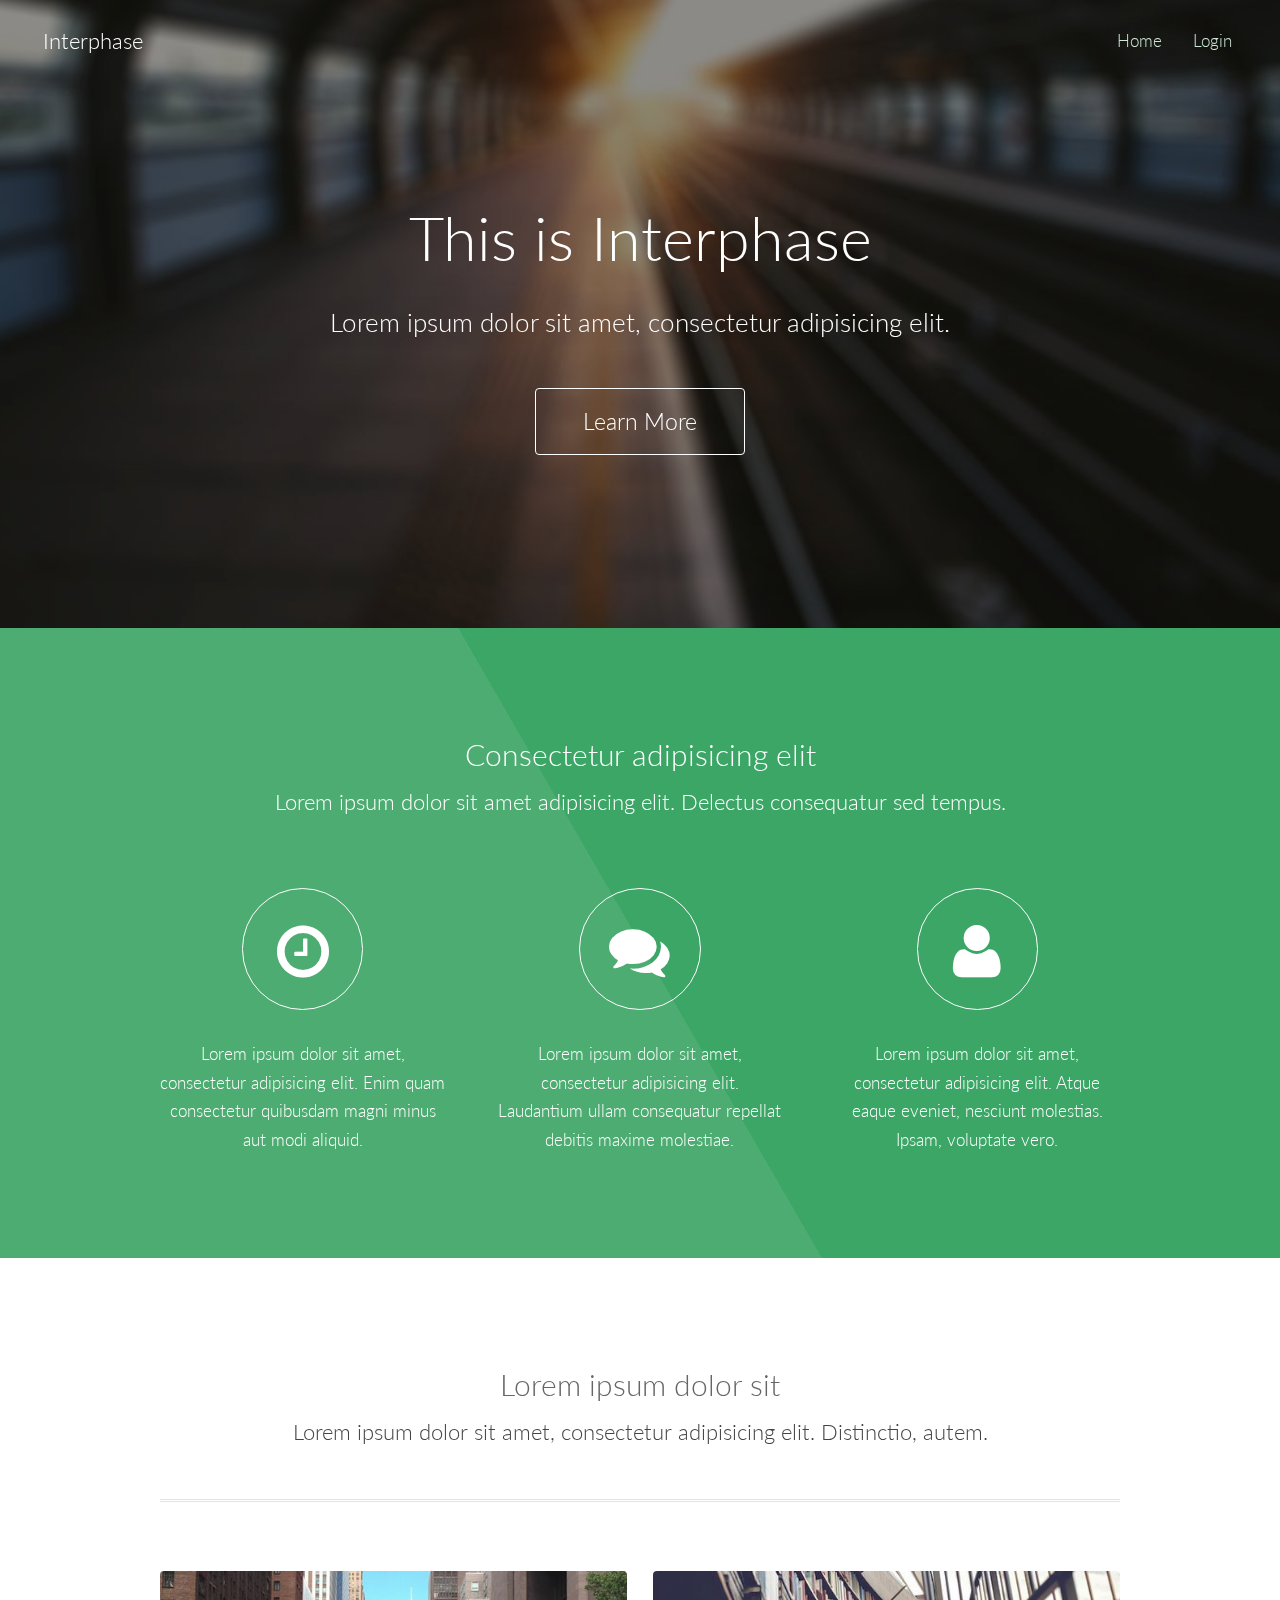
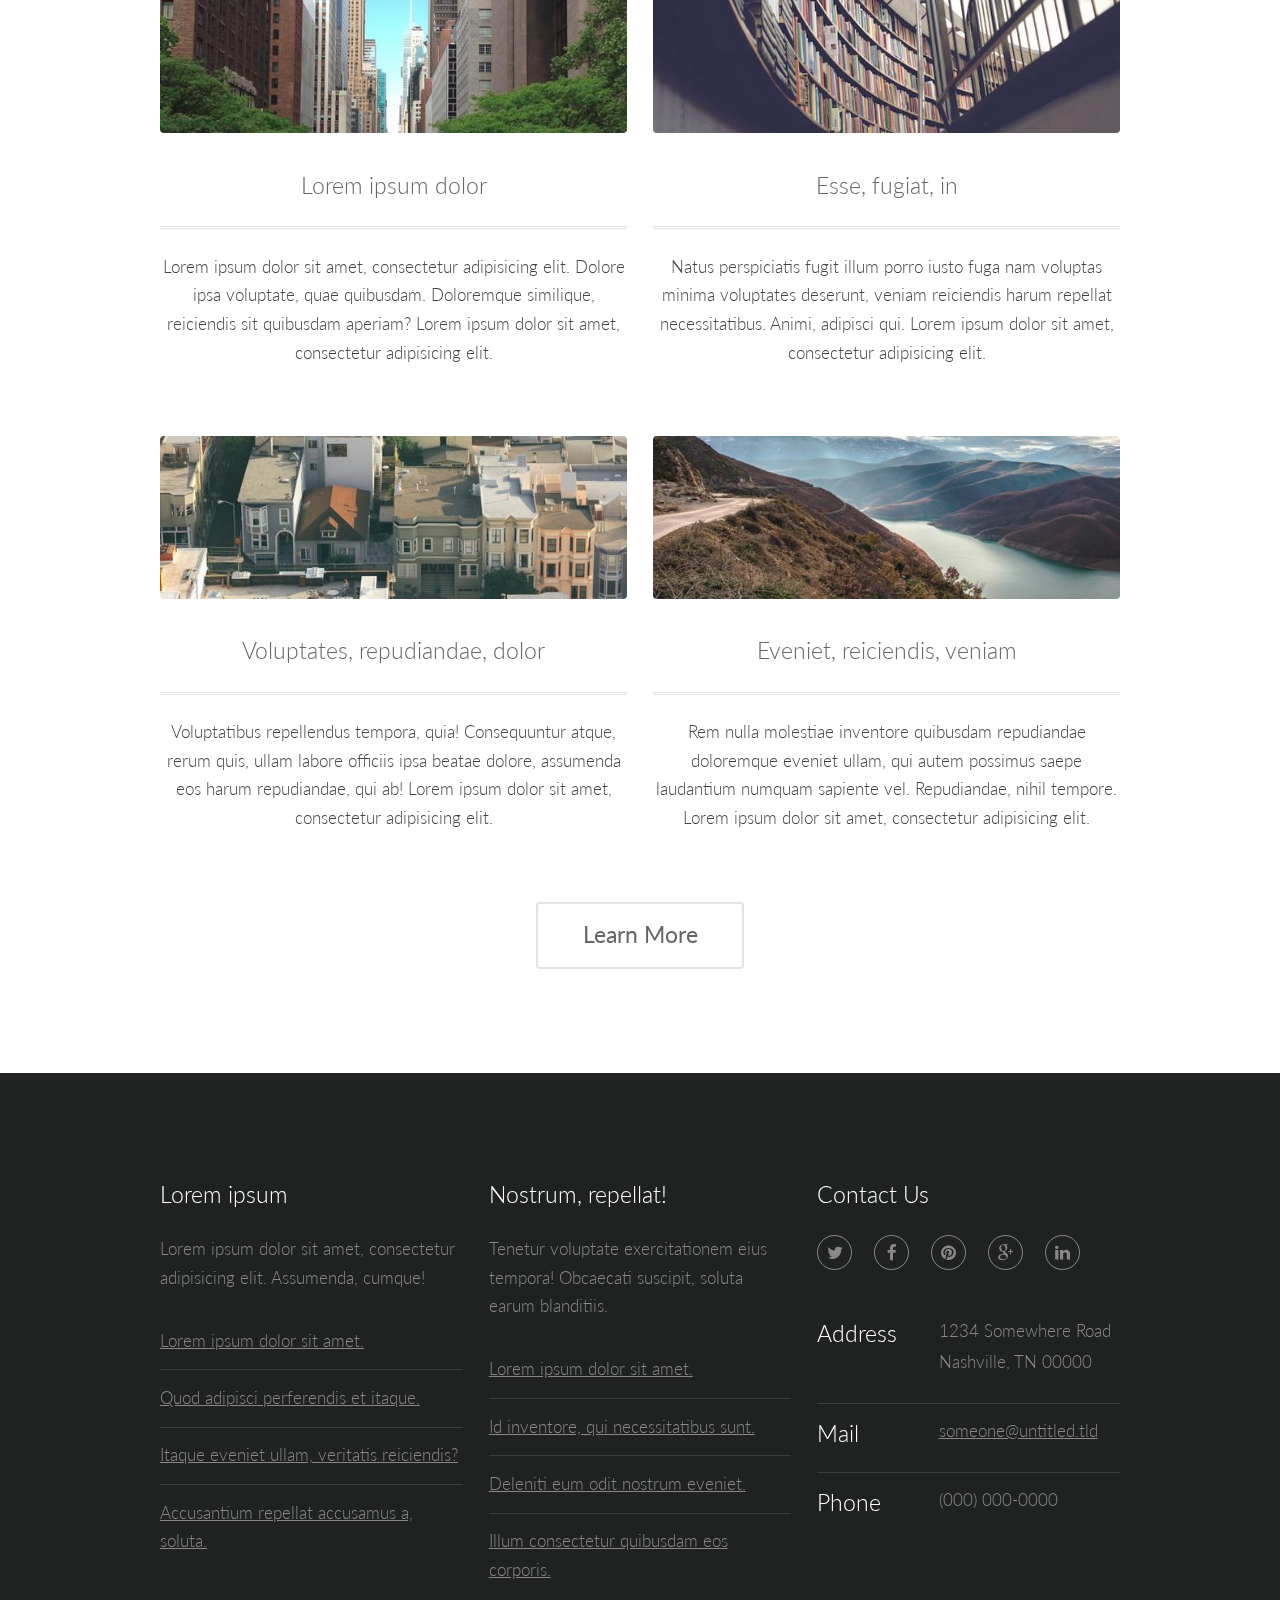
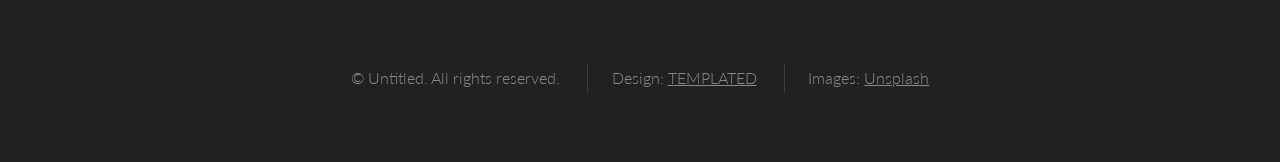
<file: index.html>
<!DOCTYPE html>
<!--
	Interphase by TEMPLATED
	templated.co @templatedco
	Released for free under the Creative Commons Attribution 3.0 license (templated.co/license)
-->
<html lang="en">
	<head>
		<meta charset="UTF-8">
		<title>Interphase by TEMPLATED</title>
		<meta http-equiv="content-type" content="text/html; charset=utf-8" />
		<meta name="description" content="" />
		<meta name="keywords" content="" />
		<!--[if lte IE 8]><script src="css/ie/html5shiv.js"></script><![endif]-->
		<script src="js/jquery.min.js"></script>
		<script src="js/skel.min.js"></script>
		<script src="js/skel-layers.min.js"></script>
		<script src="js/init.js"></script>
		<noscript>
			<link rel="stylesheet" href="css/skel.css" />
			<link rel="stylesheet" href="css/style.css" />
			<link rel="stylesheet" href="css/style-xlarge.css" />
		</noscript>
		<!--[if lte IE 8]><link rel="stylesheet" href="css/ie/v8.css" /><![endif]-->
	</head>
	<body class="landing" onload="initialize()">
		<!-- Header -->
			<header id="header">
				<h1><a href="index.html">Interphase</a></h1>
				<nav id="nav">
					<ul>
						<li><a href="index.php">Home</a></li>
						<li><a href="login_form.php">Login</a></li>
					</ul>
				</nav>
			</header>

		<!-- Banner -->
			<section id="banner">
				<h2>This is Interphase</h2>
				<p>Lorem ipsum dolor sit amet, consectetur adipisicing elit.</p>
				<ul class="actions">
					<li>
						<a href="#" class="button big">Learn More</a>
					</li>
				</ul>
			</section>

		<!-- One -->
			<section id="one" class="wrapper style1 align-center">
				<div class="container">
					<header>
						<h2>Consectetur adipisicing elit</h2>
						<p>Lorem ipsum dolor sit amet adipisicing elit. Delectus consequatur sed tempus.</p>
					</header>
					<div class="row 200%">
						<section class="4u 12u$(small)">
							<i class="icon big rounded fa-clock-o"></i>
							<p>Lorem ipsum dolor sit amet, consectetur adipisicing elit. Enim quam consectetur quibusdam magni minus aut modi aliquid.</p>
						</section>
						<section class="4u 12u$(small)">
							<i class="icon big rounded fa-comments"></i>
							<p>Lorem ipsum dolor sit amet, consectetur adipisicing elit. Laudantium ullam consequatur repellat debitis maxime molestiae.</p>
						</section>
						<section class="4u$ 12u$(small)">
							<i class="icon big rounded fa-user"></i>
							<p>Lorem ipsum dolor sit amet, consectetur adipisicing elit. Atque eaque eveniet, nesciunt molestias. Ipsam, voluptate vero.</p>
						</section>
					</div>
				</div>
			</section>

		<!-- Two -->
			<section id="two" class="wrapper style2 align-center">
				<div class="container">
					<header>
						<h2>Lorem ipsum dolor sit</h2>
						<p>Lorem ipsum dolor sit amet, consectetur adipisicing elit. Distinctio, autem.</p>
					</header>
					<div class="row">
						<section class="feature 6u 12u$(small)">
							<img class="image fit" src="images/pic01.jpg" alt="" />
							<h3 class="title">Lorem ipsum dolor</h3>
							<p>Lorem ipsum dolor sit amet, consectetur adipisicing elit. Dolore ipsa voluptate, quae quibusdam. Doloremque similique, reiciendis sit quibusdam aperiam? Lorem ipsum dolor sit amet, consectetur adipisicing elit.</p>
						</section>
						<section class="feature 6u$ 12u$(small)">
							<img class="image fit" src="images/pic02.jpg" alt="" />
							<h3 class="title">Esse, fugiat, in</h3>
							<p>Natus perspiciatis fugit illum porro iusto fuga nam voluptas minima voluptates deserunt, veniam reiciendis harum repellat necessitatibus. Animi, adipisci qui. Lorem ipsum dolor sit amet, consectetur adipisicing elit.</p>
						</section>
						<section class="feature 6u 12u$(small)">
							<img class="image fit" src="images/pic03.jpg" alt="" />
							<h3 class="title">Voluptates, repudiandae, dolor</h3>
							<p>Voluptatibus repellendus tempora, quia! Consequuntur atque, rerum quis, ullam labore officiis ipsa beatae dolore, assumenda eos harum repudiandae, qui ab! Lorem ipsum dolor sit amet, consectetur adipisicing elit.</p>
						</section>
						<section class="feature 6u$ 12u$(small)">
							<img class="image fit" src="images/pic04.jpg" alt="" />
							<h3 class="title">Eveniet, reiciendis, veniam</h3>
							<p>Rem nulla molestiae inventore quibusdam repudiandae doloremque eveniet ullam, qui autem possimus saepe laudantium numquam sapiente vel. Repudiandae, nihil tempore. Lorem ipsum dolor sit amet, consectetur adipisicing elit.</p>
						</section>
					</div>
					<footer>
						<ul class="actions">
							<li>
								<a href="#" class="button alt big">Learn More</a>
							</li>
						</ul>
					</footer>
				</div>
			</section>

		<!-- Footer -->
			<footer id="footer">
				<div class="container">
					<div class="row">
						<section class="4u 6u(medium) 12u$(small)">
							<h3>Lorem ipsum</h3>
							<p>Lorem ipsum dolor sit amet, consectetur adipisicing elit. Assumenda, cumque!</p>
							<ul class="alt">
								<li><a href="#">Lorem ipsum dolor sit amet.</a></li>
								<li><a href="#">Quod adipisci perferendis et itaque.</a></li>
								<li><a href="#">Itaque eveniet ullam, veritatis reiciendis?</a></li>
								<li><a href="#">Accusantium repellat accusamus a, soluta.</a></li>
							</ul>
						</section>
						<section class="4u 6u$(medium) 12u$(small)">
							<h3>Nostrum, repellat!</h3>
							<p>Tenetur voluptate exercitationem eius tempora! Obcaecati suscipit, soluta earum blanditiis.</p>
							<ul class="alt">
								<li><a href="#">Lorem ipsum dolor sit amet.</a></li>
								<li><a href="#">Id inventore, qui necessitatibus sunt.</a></li>
								<li><a href="#">Deleniti eum odit nostrum eveniet.</a></li>
								<li><a href="#">Illum consectetur quibusdam eos corporis.</a></li>
							</ul>
						</section>
						<section class="4u$ 12u$(medium) 12u$(small)">
							<h3>Contact Us</h3>
							<ul class="icons">
								<li><a href="#" class="icon rounded fa-twitter"><span class="label">Twitter</span></a></li>
								<li><a href="#" class="icon rounded fa-facebook"><span class="label">Facebook</span></a></li>
								<li><a href="#" class="icon rounded fa-pinterest"><span class="label">Pinterest</span></a></li>
								<li><a href="#" class="icon rounded fa-google-plus"><span class="label">Google+</span></a></li>
								<li><a href="#" class="icon rounded fa-linkedin"><span class="label">LinkedIn</span></a></li>
							</ul>
							<ul class="tabular">
								<li>
									<h3>Address</h3>
									1234 Somewhere Road<br>
									Nashville, TN 00000
								</li>
								<li>
									<h3>Mail</h3>
									<a href="#">someone@untitled.tld</a>
								</li>
								<li>
									<h3>Phone</h3>
									(000) 000-0000
								</li>
							</ul>
						</section>
					</div>
					<ul class="copyright">
						<li>&copy; Untitled. All rights reserved.</li>
						<li>Design: <a href="http://templated.co">TEMPLATED</a></li>
						<li>Images: <a href="http://unsplash.com">Unsplash</a></li>
					</ul>
				</div>
				
			</footer>

	</body>
</html>
</file>
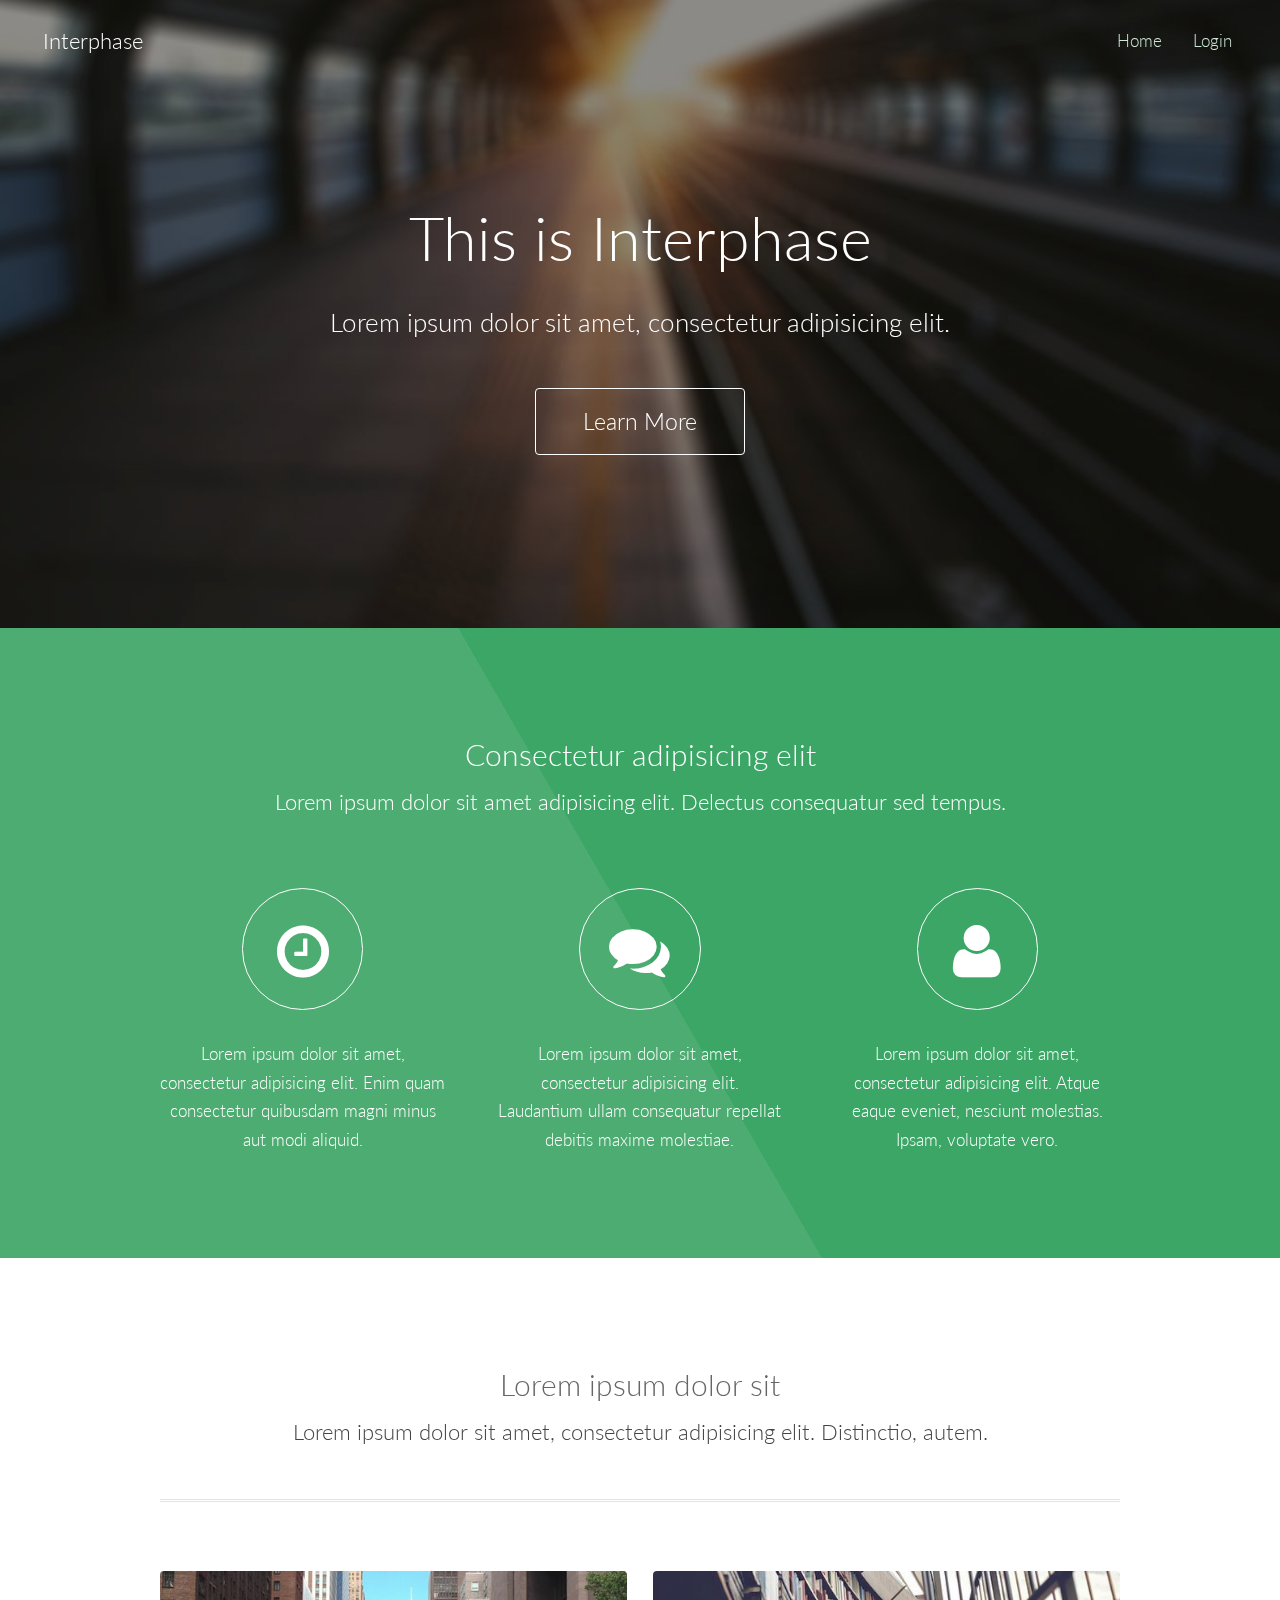
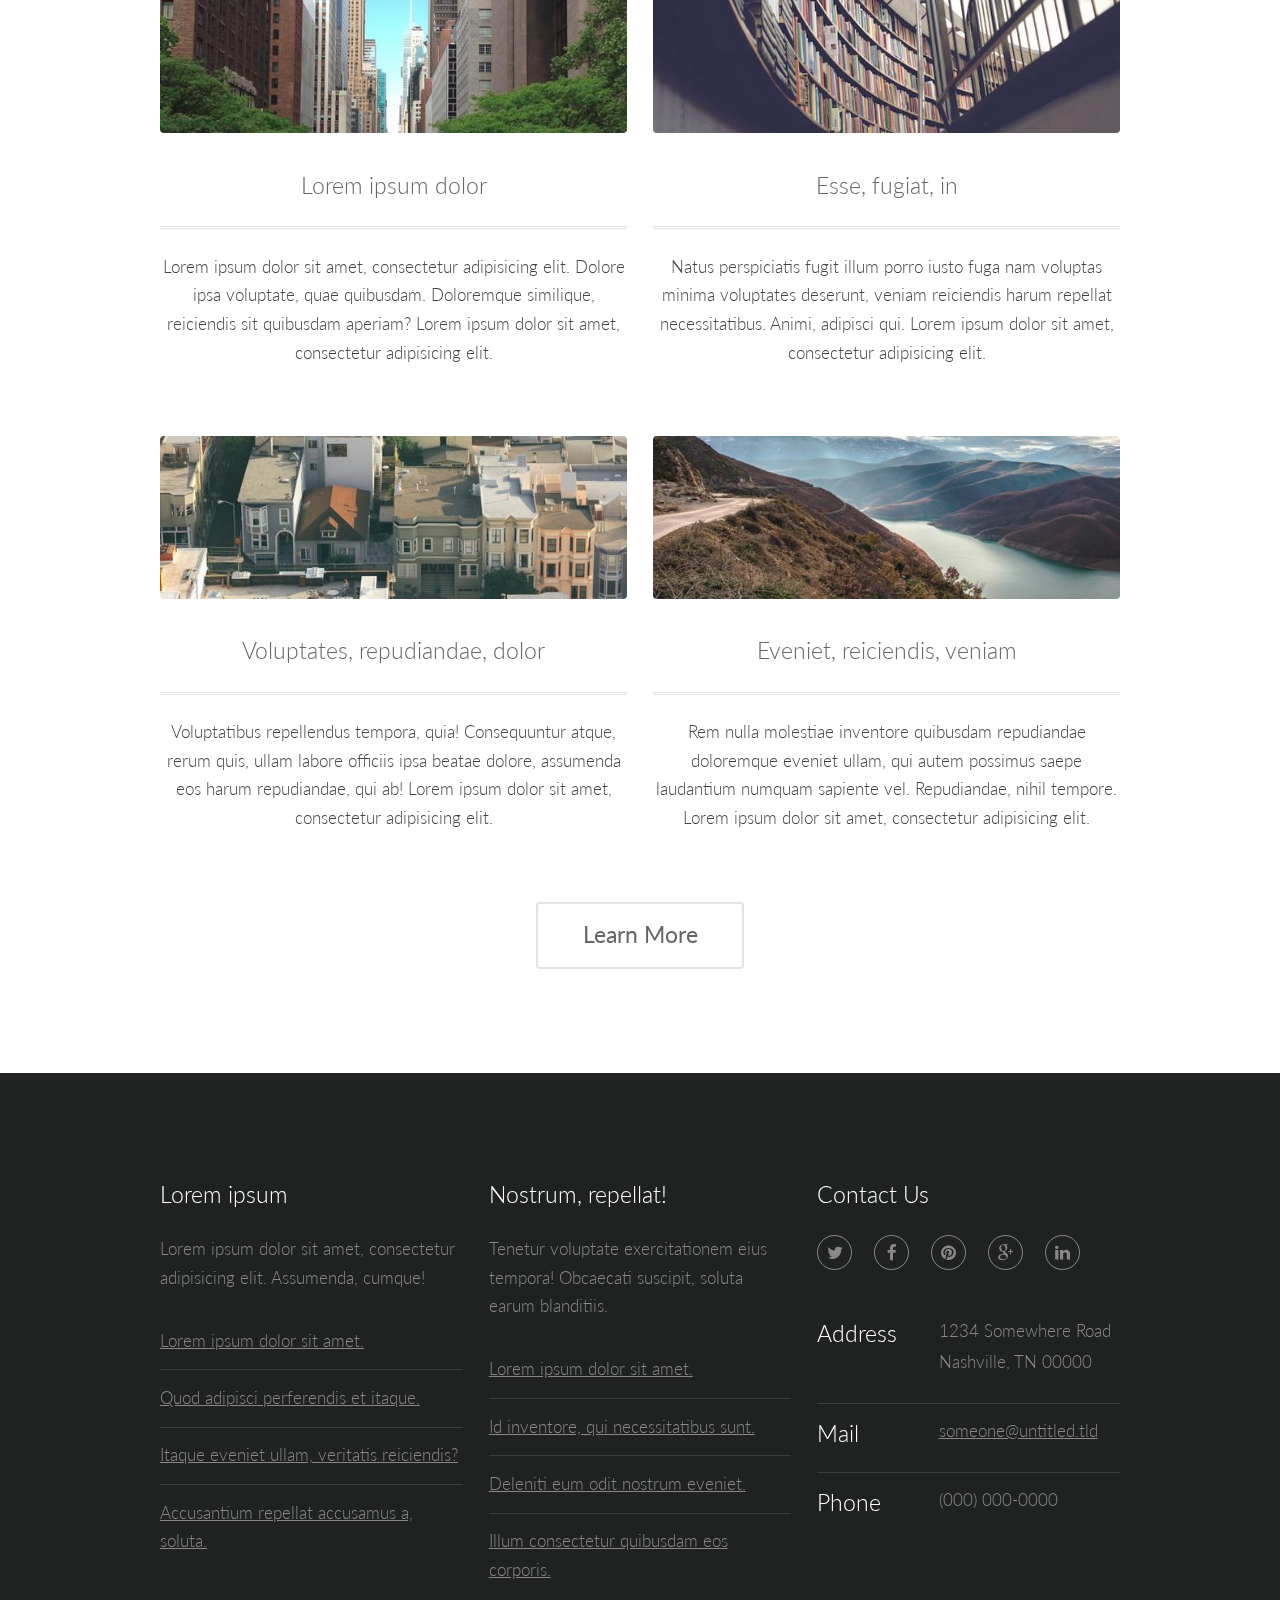
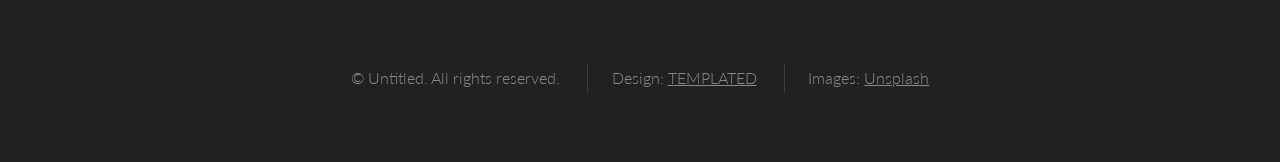
<file: templates/index.html>
<!DOCTYPE html>
<!--
	Interphase by TEMPLATED
	templated.co @templatedco
	Released for free under the Creative Commons Attribution 3.0 license (templated.co/license)
-->
<html lang="en">
	<head>
		<meta charset="UTF-8">
		<title>Interphase by TEMPLATED</title>
		<meta http-equiv="content-type" content="text/html; charset=utf-8" />
		<meta name="description" content="" />
		<meta name="keywords" content="" />
		<!--[if lte IE 8]><script src="css/ie/html5shiv.js"></script><![endif]-->
		<script src="js/jquery.min.js"></script>
		<script src="js/skel.min.js"></script>
		<script src="js/skel-layers.min.js"></script>
		<script src="js/init.js"></script>
		<noscript>
			<link rel="stylesheet" href="css/skel.css" />
			<link rel="stylesheet" href="css/style.css" />
			<link rel="stylesheet" href="css/style-xlarge.css" />
		</noscript>
		<!--[if lte IE 8]><link rel="stylesheet" href="css/ie/v8.css" /><![endif]-->
	</head>
	<body class="landing">

		<!-- Header -->
			<header id="header">
				<h1><a href="index.html">Interphase</a></h1>
				<nav id="nav">
					<ul>
						<li><a href="index.php">Home</a></li>
						<li><a href="login_form.php">Login</a></li>
					</ul>
				</nav>
			</header>

		<!-- Banner -->
			<section id="banner">
				<h2>This is Interphase</h2>
				<p>Lorem ipsum dolor sit amet, consectetur adipisicing elit.</p>
				<ul class="actions">
					<li>
						<a href="#" class="button big">Learn More</a>
					</li>
				</ul>
			</section>

		<!-- One -->
			<section id="one" class="wrapper style1 align-center">
				<div class="container">
					<header>
						<h2>Consectetur adipisicing elit</h2>
						<p>Lorem ipsum dolor sit amet adipisicing elit. Delectus consequatur sed tempus.</p>
					</header>
					<div class="row 200%">
						<section class="4u 12u$(small)">
							<i class="icon big rounded fa-clock-o"></i>
							<p>Lorem ipsum dolor sit amet, consectetur adipisicing elit. Enim quam consectetur quibusdam magni minus aut modi aliquid.</p>
						</section>
						<section class="4u 12u$(small)">
							<i class="icon big rounded fa-comments"></i>
							<p>Lorem ipsum dolor sit amet, consectetur adipisicing elit. Laudantium ullam consequatur repellat debitis maxime molestiae.</p>
						</section>
						<section class="4u$ 12u$(small)">
							<i class="icon big rounded fa-user"></i>
							<p>Lorem ipsum dolor sit amet, consectetur adipisicing elit. Atque eaque eveniet, nesciunt molestias. Ipsam, voluptate vero.</p>
						</section>
					</div>
				</div>
			</section>

		<!-- Two -->
			<section id="two" class="wrapper style2 align-center">
				<div class="container">
					<header>
						<h2>Lorem ipsum dolor sit</h2>
						<p>Lorem ipsum dolor sit amet, consectetur adipisicing elit. Distinctio, autem.</p>
					</header>
					<div class="row">
						<section class="feature 6u 12u$(small)">
							<img class="image fit" src="images/pic01.jpg" alt="" />
							<h3 class="title">Lorem ipsum dolor</h3>
							<p>Lorem ipsum dolor sit amet, consectetur adipisicing elit. Dolore ipsa voluptate, quae quibusdam. Doloremque similique, reiciendis sit quibusdam aperiam? Lorem ipsum dolor sit amet, consectetur adipisicing elit.</p>
						</section>
						<section class="feature 6u$ 12u$(small)">
							<img class="image fit" src="images/pic02.jpg" alt="" />
							<h3 class="title">Esse, fugiat, in</h3>
							<p>Natus perspiciatis fugit illum porro iusto fuga nam voluptas minima voluptates deserunt, veniam reiciendis harum repellat necessitatibus. Animi, adipisci qui. Lorem ipsum dolor sit amet, consectetur adipisicing elit.</p>
						</section>
						<section class="feature 6u 12u$(small)">
							<img class="image fit" src="images/pic03.jpg" alt="" />
							<h3 class="title">Voluptates, repudiandae, dolor</h3>
							<p>Voluptatibus repellendus tempora, quia! Consequuntur atque, rerum quis, ullam labore officiis ipsa beatae dolore, assumenda eos harum repudiandae, qui ab! Lorem ipsum dolor sit amet, consectetur adipisicing elit.</p>
						</section>
						<section class="feature 6u$ 12u$(small)">
							<img class="image fit" src="images/pic04.jpg" alt="" />
							<h3 class="title">Eveniet, reiciendis, veniam</h3>
							<p>Rem nulla molestiae inventore quibusdam repudiandae doloremque eveniet ullam, qui autem possimus saepe laudantium numquam sapiente vel. Repudiandae, nihil tempore. Lorem ipsum dolor sit amet, consectetur adipisicing elit.</p>
						</section>
					</div>
					<footer>
						<ul class="actions">
							<li>
								<a href="#" class="button alt big">Learn More</a>
							</li>
						</ul>
					</footer>
				</div>
			</section>

		<!-- Footer -->
			<footer id="footer">
				<div class="container">
					<div class="row">
						<section class="4u 6u(medium) 12u$(small)">
							<h3>Lorem ipsum</h3>
							<p>Lorem ipsum dolor sit amet, consectetur adipisicing elit. Assumenda, cumque!</p>
							<ul class="alt">
								<li><a href="#">Lorem ipsum dolor sit amet.</a></li>
								<li><a href="#">Quod adipisci perferendis et itaque.</a></li>
								<li><a href="#">Itaque eveniet ullam, veritatis reiciendis?</a></li>
								<li><a href="#">Accusantium repellat accusamus a, soluta.</a></li>
							</ul>
						</section>
						<section class="4u 6u$(medium) 12u$(small)">
							<h3>Nostrum, repellat!</h3>
							<p>Tenetur voluptate exercitationem eius tempora! Obcaecati suscipit, soluta earum blanditiis.</p>
							<ul class="alt">
								<li><a href="#">Lorem ipsum dolor sit amet.</a></li>
								<li><a href="#">Id inventore, qui necessitatibus sunt.</a></li>
								<li><a href="#">Deleniti eum odit nostrum eveniet.</a></li>
								<li><a href="#">Illum consectetur quibusdam eos corporis.</a></li>
							</ul>
						</section>
						<section class="4u$ 12u$(medium) 12u$(small)">
							<h3>Contact Us</h3>
							<ul class="icons">
								<li><a href="#" class="icon rounded fa-twitter"><span class="label">Twitter</span></a></li>
								<li><a href="#" class="icon rounded fa-facebook"><span class="label">Facebook</span></a></li>
								<li><a href="#" class="icon rounded fa-pinterest"><span class="label">Pinterest</span></a></li>
								<li><a href="#" class="icon rounded fa-google-plus"><span class="label">Google+</span></a></li>
								<li><a href="#" class="icon rounded fa-linkedin"><span class="label">LinkedIn</span></a></li>
							</ul>
							<ul class="tabular">
								<li>
									<h3>Address</h3>
									1234 Somewhere Road<br>
									Nashville, TN 00000
								</li>
								<li>
									<h3>Mail</h3>
									<a href="#">someone@untitled.tld</a>
								</li>
								<li>
									<h3>Phone</h3>
									(000) 000-0000
								</li>
							</ul>
						</section>
					</div>
					<ul class="copyright">
						<li>&copy; Untitled. All rights reserved.</li>
						<li>Design: <a href="http://templated.co">TEMPLATED</a></li>
						<li>Images: <a href="http://unsplash.com">Unsplash</a></li>
					</ul>
				</div>
			</footer>

	</body>
</html>
</file>
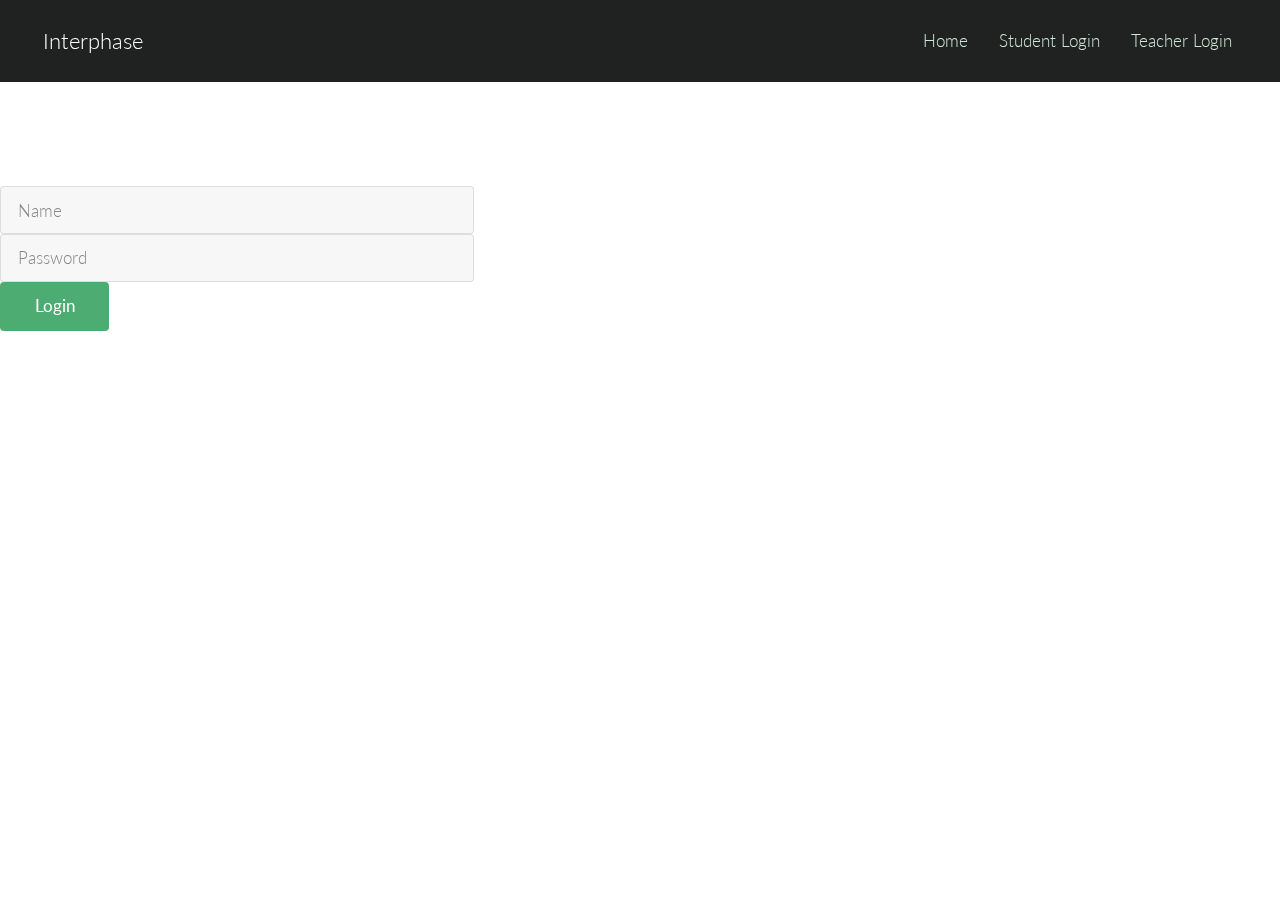
<file: login_form.html>
<!DOCTYPE html>
<!--
	Interphase by TEMPLATED
	templated.co @templatedco
	Released for free under the Creative Commons Attribution 3.0 license (templated.co/license)
-->
<html lang="en">
	<head>
		<meta charset="UTF-8">
		<title>Generic - Interphase by TEMPLATED</title>
		<meta http-equiv="content-type" content="text/html; charset=utf-8" />
		<meta name="description" content="" />
		<meta name="keywords" content="" />
		<!--[if lte IE 8]><script src="css/ie/html5shiv.js"></script><![endif]-->
		<script src="js/jquery.min.js"></script>
		<script src="js/skel.min.js"></script>
		<script src="js/skel-layers.min.js"></script>
		<script src="js/init.js"></script>
		<noscript>
			<link rel="stylesheet" href="css/skel.css" />
			<link rel="stylesheet" href="css/style.css" />
			<link rel="stylesheet" href="css/style-xlarge.css" />
		</noscript>
		<!--[if lte IE 8]><link rel="stylesheet" href="css/ie/v8.css" /><![endif]-->
	</head>
	<body>

		<!-- Header -->
			<header id="header">
				<h1><a href="index.html">Interphase</a></h1>
				<nav id="nav">
					<ul>
						<li><a href="index.html">Home</a></li>
						<li><a href="student.html">Student Login</a></li>
						<li><a href="teacher.html">Teacher Login</a></li>
					</ul>
				</nav>
			</header>

		<!-- Main -->
			<section id="main" class="wrapper">
            	<form method="post" action="login.php">
					<div class="row uniform 50%">
                        <div class="container">
                            <div class="6u 12u$(xsmall)">
                                <input type="text" name="account" id="account" value="" placeholder="Name" />
                            </div>
                            <div class="6u$ 12u$(xsmall)">
                                <input type="Password" name="passwd" id="passwd" value="" placeholder="Password" />
                            </div>
                        </div>
                	</div>
                    <div class="12u$">
                        <ul class="actions">
                            <li><input type="submit" value="Login" class="special" /></li>
                        </ul>
                    </div>
             	</form>
			</section>

	</body>
</html>
</file>
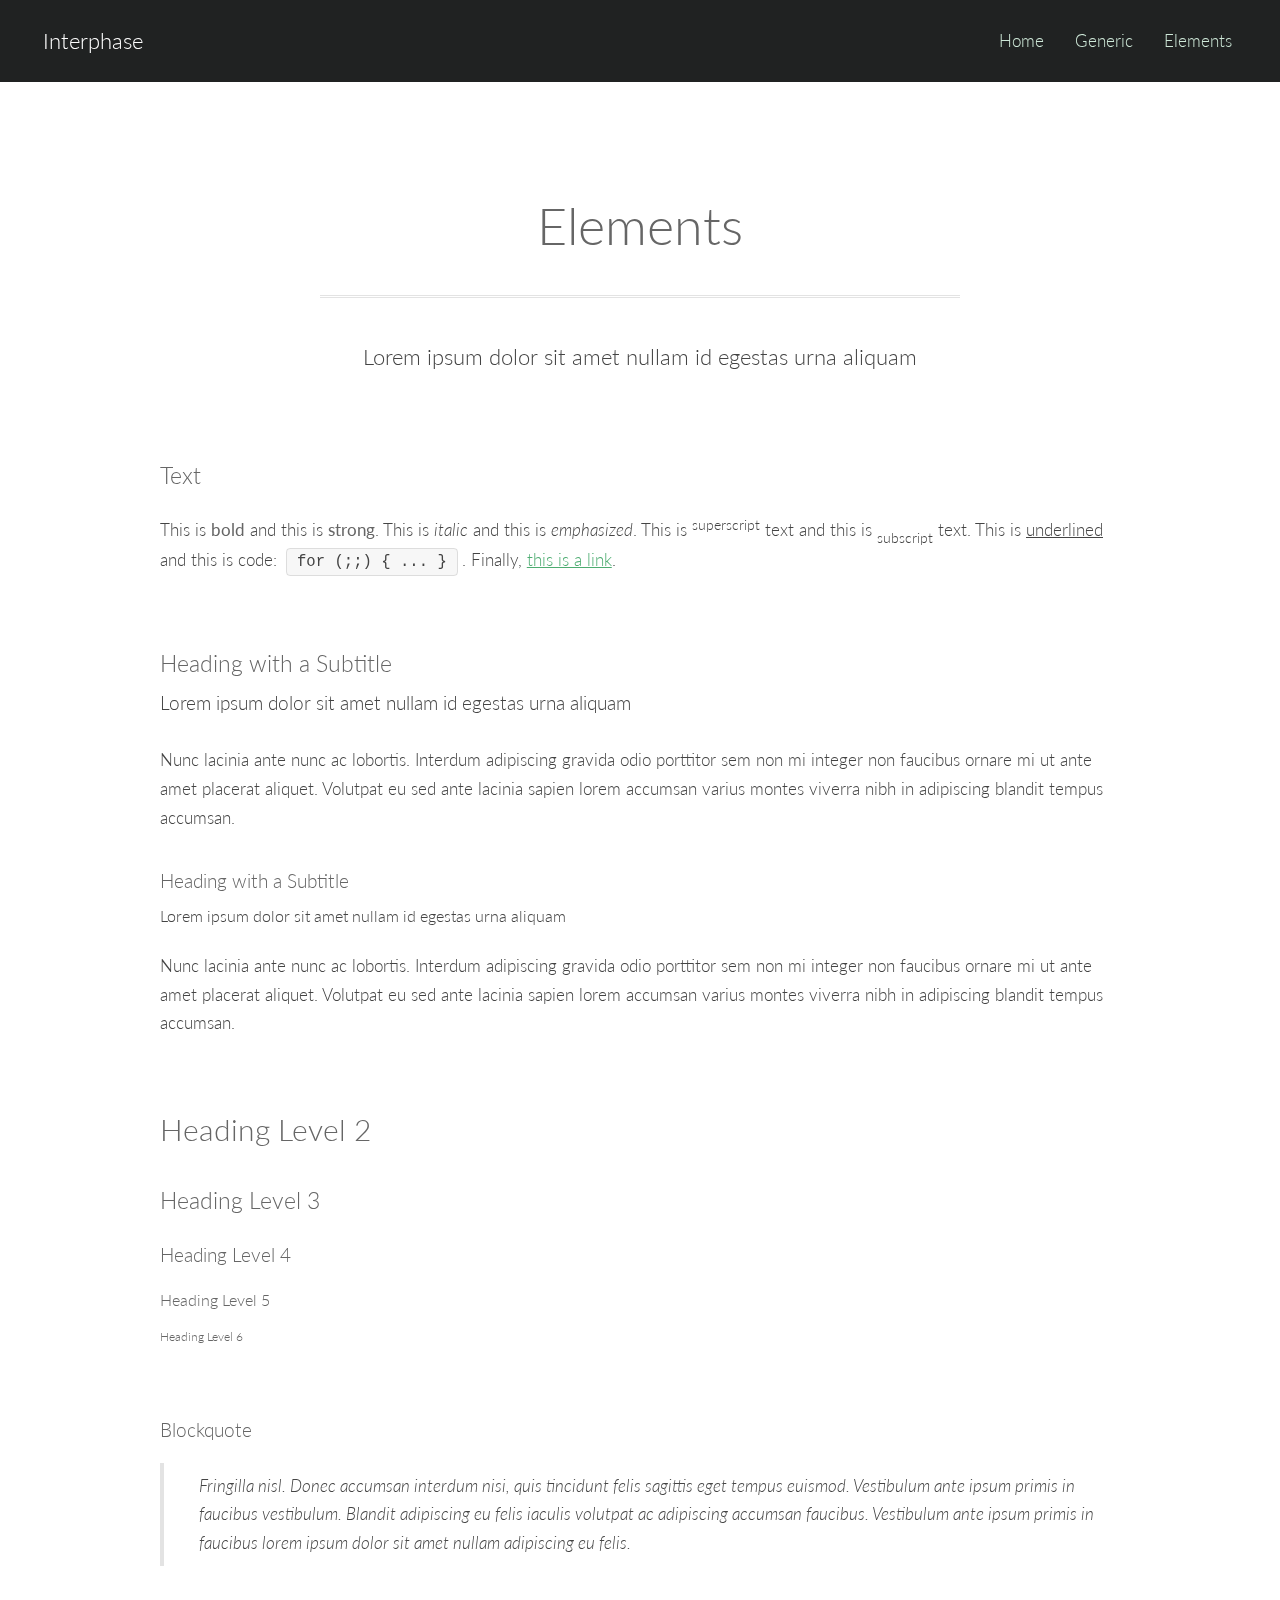
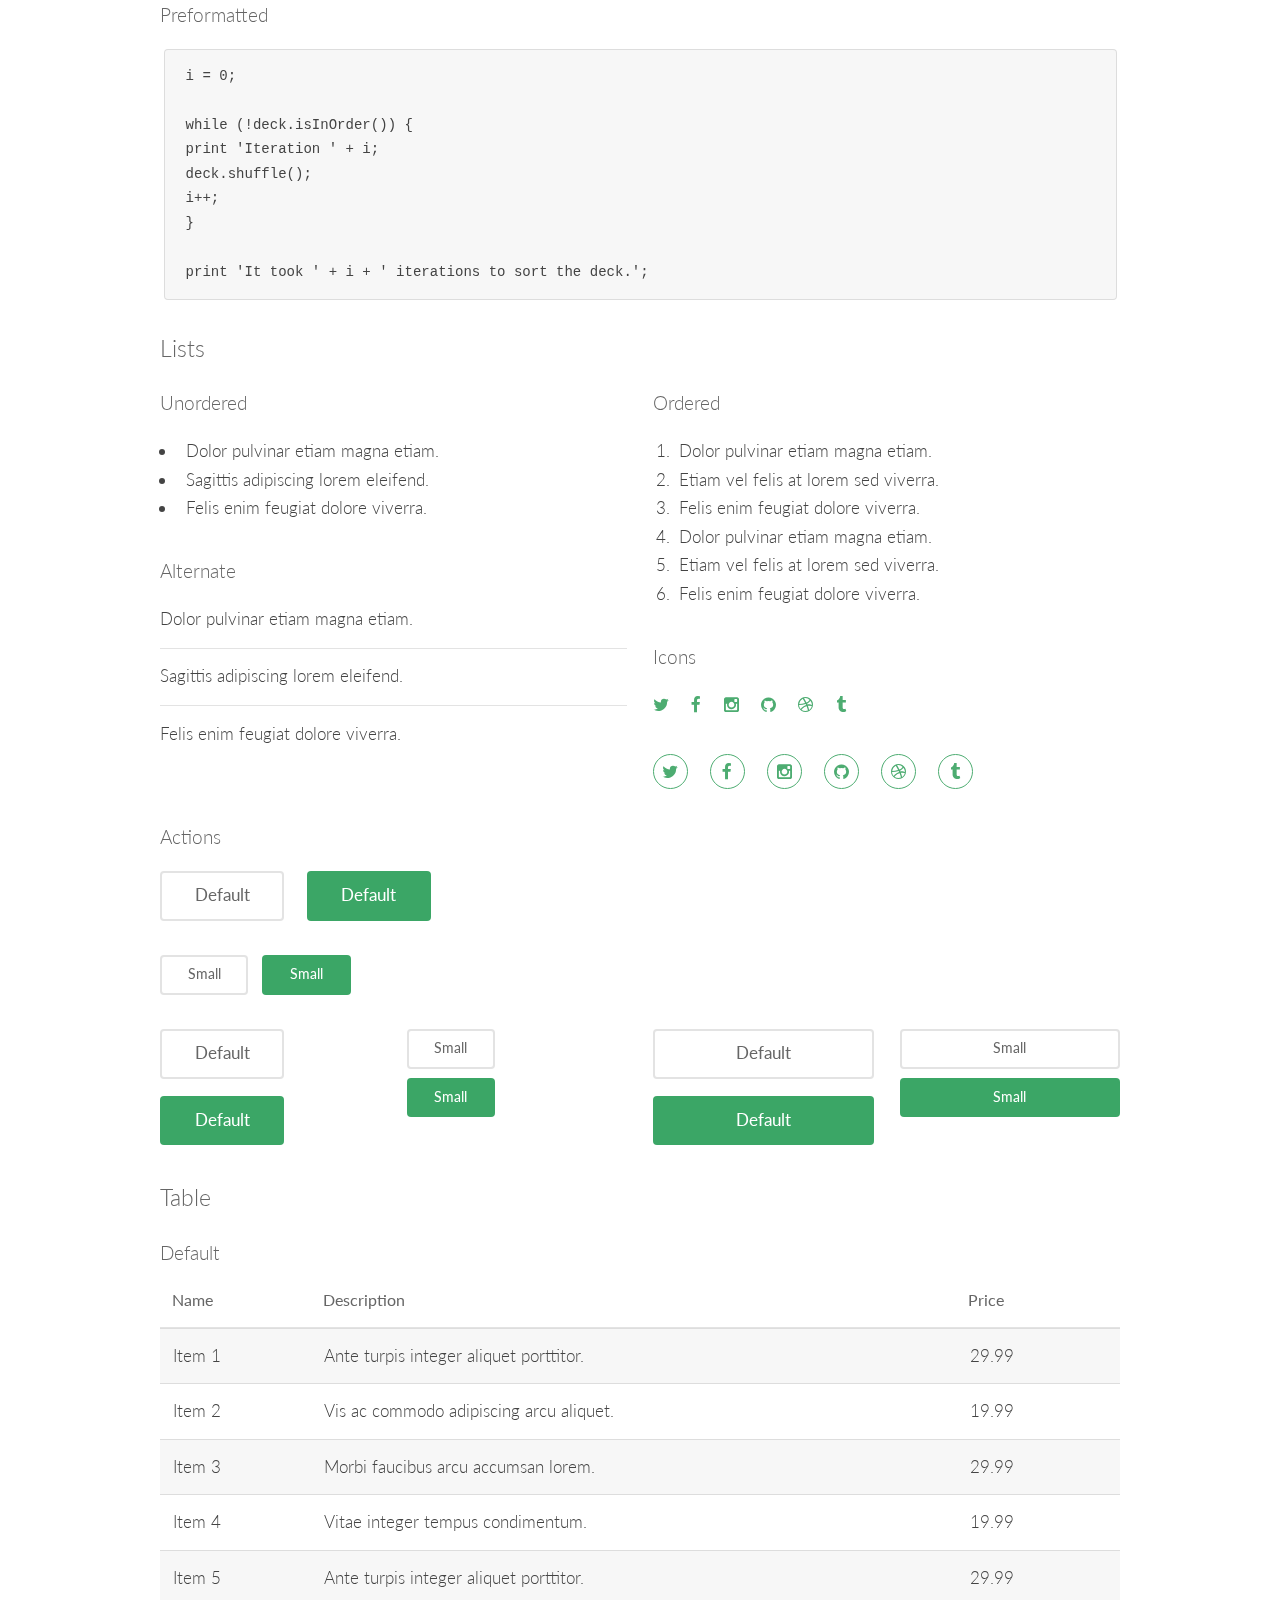
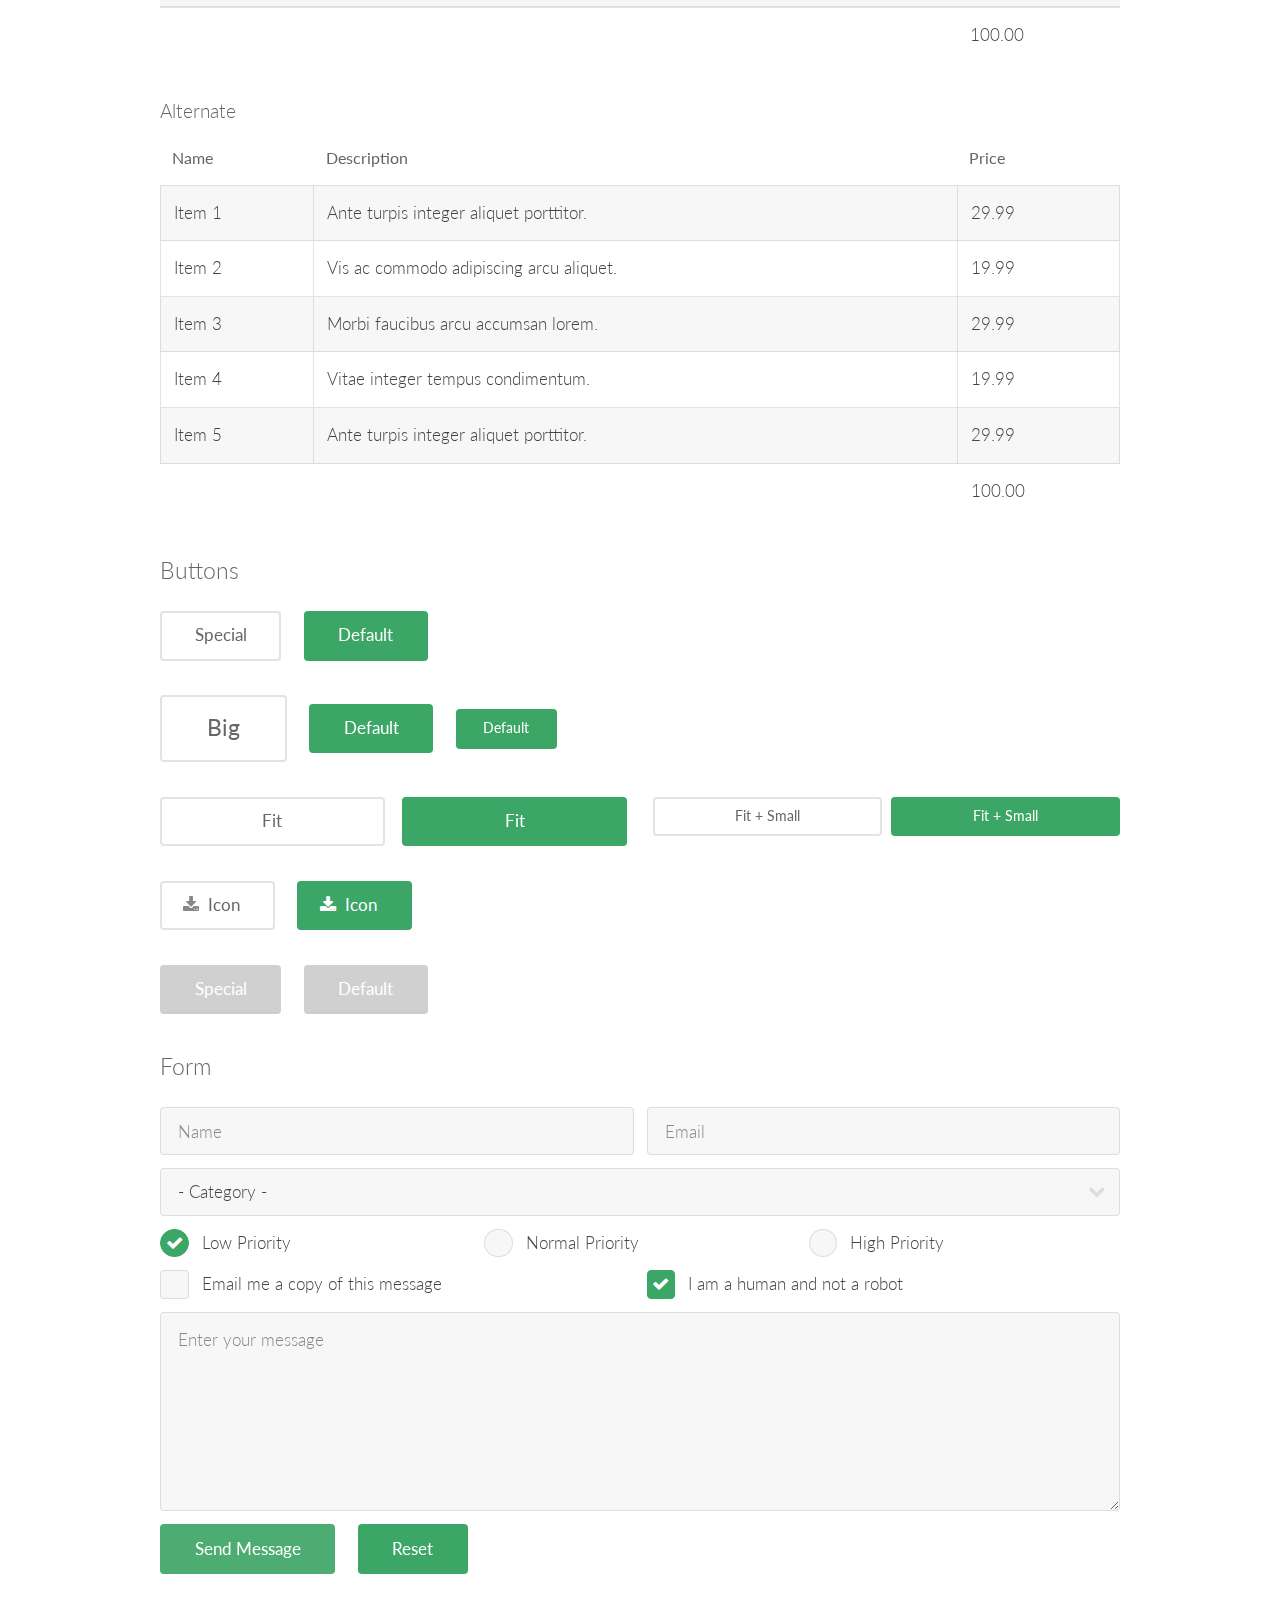
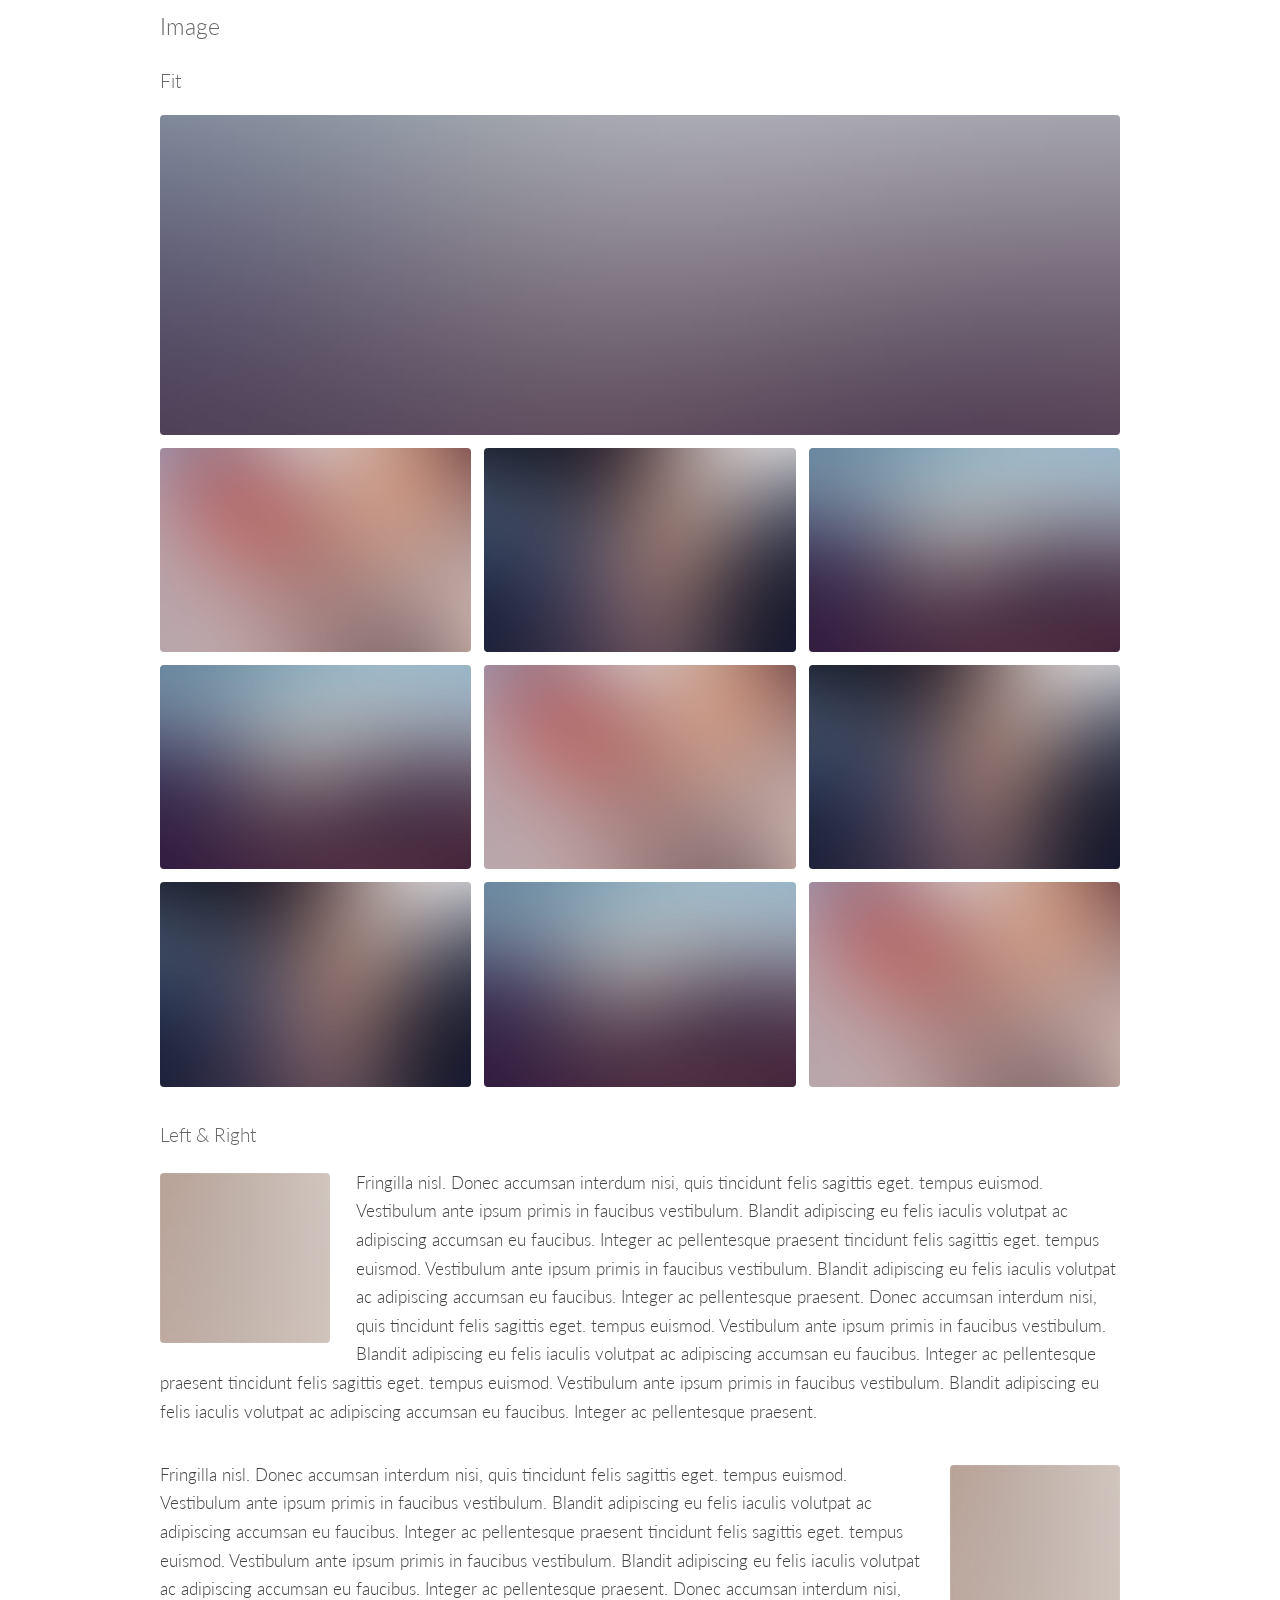
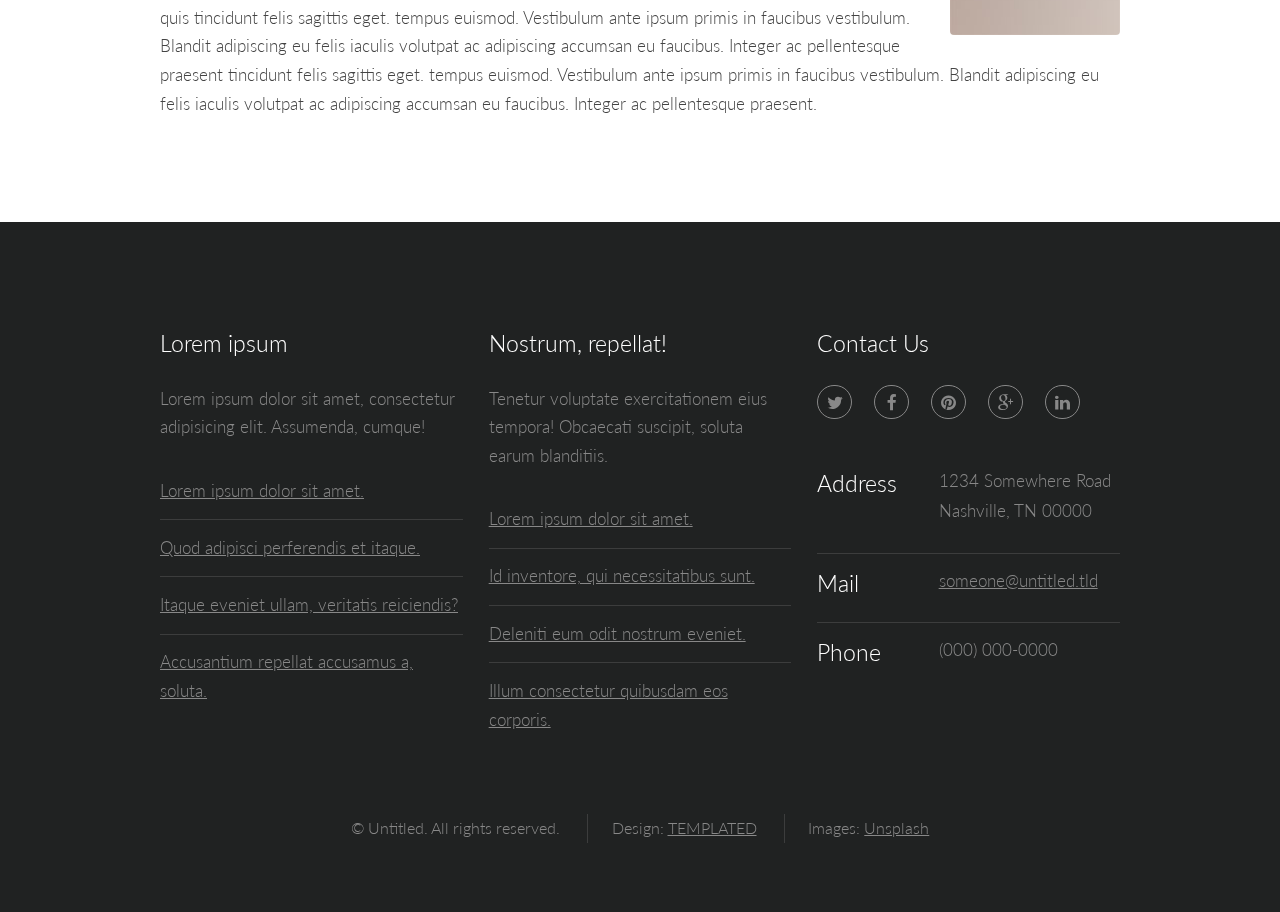
<file: teacher.html>
<!DOCTYPE html>
<!--
	Interphase by TEMPLATED
	templated.co @templatedco
	Released for free under the Creative Commons Attribution 3.0 license (templated.co/license)
-->
<html lang="en">
	<head>
		<meta charset="UTF-8">
		<title>Elements - Interphase by TEMPLATED</title>
		<meta http-equiv="content-type" content="text/html; charset=utf-8" />
		<meta name="description" content="" />
		<meta name="keywords" content="" />
		<!--[if lte IE 8]><script src="css/ie/html5shiv.js"></script><![endif]-->
		<script src="js/jquery.min.js"></script>
		<script src="js/skel.min.js"></script>
		<script src="js/skel-layers.min.js"></script>
		<script src="js/init.js"></script>
		<noscript>
			<link rel="stylesheet" href="css/skel.css" />
			<link rel="stylesheet" href="css/style.css" />
			<link rel="stylesheet" href="css/style-xlarge.css" />
		</noscript>
		<!--[if lte IE 8]><link rel="stylesheet" href="css/ie/v8.css" /><![endif]-->
	</head>
	<body>

		<!-- Header -->
			<header id="header">
				<h1><a href="index.html">Interphase</a></h1>
				<nav id="nav">
					<ul>
						<li><a href="index.html">Home</a></li>
						<li><a href="generic.html">Generic</a></li>
						<li><a href="elements.html">Elements</a></li>
					</ul>
				</nav>
			</header>

		<!-- Main -->
			<section id="main" class="wrapper">
				<div class="container">

					<header class="major">
						<h2>Elements</h2>
						<p>Lorem ipsum dolor sit amet nullam id egestas urna aliquam</p>
					</header>

					<!-- Text -->
						<section>
							<h3>Text</h3>
							<p>This is <b>bold</b> and this is <strong>strong</strong>. This is <i>italic</i> and this is <em>emphasized</em>.
							This is <sup>superscript</sup> text and this is <sub>subscript</sub> text.
							This is <u>underlined</u> and this is code: <code>for (;;) { ... }</code>. Finally, <a href="#">this is a link</a>.</p>

							<hr />

							<header>
								<h3>Heading with a Subtitle</h3>
								<p>Lorem ipsum dolor sit amet nullam id egestas urna aliquam</p>
							</header>
							<p>Nunc lacinia ante nunc ac lobortis. Interdum adipiscing gravida odio porttitor sem non mi integer non faucibus ornare mi ut ante amet placerat aliquet. Volutpat eu sed ante lacinia sapien lorem accumsan varius montes viverra nibh in adipiscing blandit tempus accumsan.</p>
							<header>
								<h4>Heading with a Subtitle</h4>
								<p>Lorem ipsum dolor sit amet nullam id egestas urna aliquam</p>
							</header>
							<p>Nunc lacinia ante nunc ac lobortis. Interdum adipiscing gravida odio porttitor sem non mi integer non faucibus ornare mi ut ante amet placerat aliquet. Volutpat eu sed ante lacinia sapien lorem accumsan varius montes viverra nibh in adipiscing blandit tempus accumsan.</p>

							<hr />

							<h2>Heading Level 2</h2>
							<h3>Heading Level 3</h3>
							<h4>Heading Level 4</h4>
							<h5>Heading Level 5</h5>
							<h6>Heading Level 6</h6>

							<hr />

							<h4>Blockquote</h4>
							<blockquote>Fringilla nisl. Donec accumsan interdum nisi, quis tincidunt felis sagittis eget tempus euismod. Vestibulum ante ipsum primis in faucibus vestibulum. Blandit adipiscing eu felis iaculis volutpat ac adipiscing accumsan faucibus. Vestibulum ante ipsum primis in faucibus lorem ipsum dolor sit amet nullam adipiscing eu felis.</blockquote>

							<h4>Preformatted</h4>
							<pre><code>i = 0;

while (!deck.isInOrder()) {
print 'Iteration ' + i;
deck.shuffle();
i++;
}

print 'It took ' + i + ' iterations to sort the deck.';</code></pre>
						</section>

					<!-- Lists -->
						<section>
							<h3>Lists</h3>
							<div class="row">
								<div class="6u 12u(small)">

									<h4>Unordered</h4>
									<ul>
										<li>Dolor pulvinar etiam magna etiam.</li>
										<li>Sagittis adipiscing lorem eleifend.</li>
										<li>Felis enim feugiat dolore viverra.</li>
									</ul>

									<h4>Alternate</h4>
									<ul class="alt">
										<li>Dolor pulvinar etiam magna etiam.</li>
										<li>Sagittis adipiscing lorem eleifend.</li>
										<li>Felis enim feugiat dolore viverra.</li>
									</ul>

								</div>
								<div class="6u 12u(small)">

									<h4>Ordered</h4>
									<ol>
										<li>Dolor pulvinar etiam magna etiam.</li>
										<li>Etiam vel felis at lorem sed viverra.</li>
										<li>Felis enim feugiat dolore viverra.</li>
										<li>Dolor pulvinar etiam magna etiam.</li>
										<li>Etiam vel felis at lorem sed viverra.</li>
										<li>Felis enim feugiat dolore viverra.</li>
									</ol>

									<h4>Icons</h4>
									<ul class="icons">
										<li><a href="#" class="icon fa-twitter"><span class="label">Twitter</span></a></li>
										<li><a href="#" class="icon fa-facebook"><span class="label">Facebook</span></a></li>
										<li><a href="#" class="icon fa-instagram"><span class="label">Instagram</span></a></li>
										<li><a href="#" class="icon fa-github"><span class="label">Github</span></a></li>
										<li><a href="#" class="icon fa-dribbble"><span class="label">Dribbble</span></a></li>
										<li><a href="#" class="icon fa-tumblr"><span class="label">Tumblr</span></a></li>
									</ul>
									<ul class="icons">
										<li><a href="#" class="icon rounded fa-twitter"><span class="label">Twitter</span></a></li>
										<li><a href="#" class="icon rounded fa-facebook"><span class="label">Facebook</span></a></li>
										<li><a href="#" class="icon rounded fa-instagram"><span class="label">Instagram</span></a></li>
										<li><a href="#" class="icon rounded fa-github"><span class="label">Github</span></a></li>
										<li><a href="#" class="icon rounded fa-dribbble"><span class="label">Dribbble</span></a></li>
										<li><a href="#" class="icon rounded fa-tumblr"><span class="label">Tumblr</span></a></li>
									</ul>

								</div>
							</div>

							<h4>Actions</h4>
							<ul class="actions">
								<li><a href="#" class="button alt">Default</a></li>
								<li><a href="#" class="button">Default</a></li>
							</ul>
							<ul class="actions small">
								<li><a href="#" class="button alt small">Small</a></li>
								<li><a href="#" class="button small">Small</a></li>
							</ul>
							<div class="row">
								<div class="3u 6u(medium) 12u$(small)">
									<ul class="actions vertical">
										<li><a href="#" class="button alt">Default</a></li>
										<li><a href="#" class="button">Default</a></li>
									</ul>
								</div>
								<div class="3u 6u$(medium) 12u$(small)">
									<ul class="actions vertical small">
										<li><a href="#" class="button alt small">Small</a></li>
										<li><a href="#" class="button small">Small</a></li>
									</ul>
								</div>
								<div class="3u 6u(medium) 12u$(small)">
									<ul class="actions vertical">
										<li><a href="#" class="button alt fit">Default</a></li>
										<li><a href="#" class="button fit">Default</a></li>
									</ul>
								</div>
								<div class="3u 6u$(medium) 12u$(small)">
									<ul class="actions vertical small">
										<li><a href="#" class="button alt small fit">Small</a></li>
										<li><a href="#" class="button small fit">Small</a></li>
									</ul>
								</div>
							</div>
						</section>

					<!-- Table -->
						<section>
							<h3>Table</h3>
							<h4>Default</h4>
							<div class="table-wrapper">
								<table>
									<thead>
										<tr>
											<th>Name</th>
											<th>Description</th>
											<th>Price</th>
										</tr>
									</thead>
									<tbody>
										<tr>
											<td>Item 1</td>
											<td>Ante turpis integer aliquet porttitor.</td>
											<td>29.99</td>
										</tr>
										<tr>
											<td>Item 2</td>
											<td>Vis ac commodo adipiscing arcu aliquet.</td>
											<td>19.99</td>
										</tr>
										<tr>
											<td>Item 3</td>
											<td> Morbi faucibus arcu accumsan lorem.</td>
											<td>29.99</td>
										</tr>
										<tr>
											<td>Item 4</td>
											<td>Vitae integer tempus condimentum.</td>
											<td>19.99</td>
										</tr>
										<tr>
											<td>Item 5</td>
											<td>Ante turpis integer aliquet porttitor.</td>
											<td>29.99</td>
										</tr>
									</tbody>
									<tfoot>
										<tr>
											<td colspan="2"></td>
											<td>100.00</td>
										</tr>
									</tfoot>
								</table>
							</div>
							<h4>Alternate</h4>
							<div class="table-wrapper">
								<table class="alt">
									<thead>
										<tr>
											<th>Name</th>
											<th>Description</th>
											<th>Price</th>
										</tr>
									</thead>
									<tbody>
										<tr>
											<td>Item 1</td>
											<td>Ante turpis integer aliquet porttitor.</td>
											<td>29.99</td>
										</tr>
										<tr>
											<td>Item 2</td>
											<td>Vis ac commodo adipiscing arcu aliquet.</td>
											<td>19.99</td>
										</tr>
										<tr>
											<td>Item 3</td>
											<td> Morbi faucibus arcu accumsan lorem.</td>
											<td>29.99</td>
										</tr>
										<tr>
											<td>Item 4</td>
											<td>Vitae integer tempus condimentum.</td>
											<td>19.99</td>
										</tr>
										<tr>
											<td>Item 5</td>
											<td>Ante turpis integer aliquet porttitor.</td>
											<td>29.99</td>
										</tr>
									</tbody>
									<tfoot>
										<tr>
											<td colspan="2"></td>
											<td>100.00</td>
										</tr>
									</tfoot>
								</table>
							</div>
						</section>

					<!-- Buttons -->
						<section>
							<h3>Buttons</h3>
							<ul class="actions">
								<li><a href="#" class="button alt">Special</a></li>
								<li><a href="#" class="button">Default</a></li>
							</ul>
							<ul class="actions">
								<li><a href="#" class="button alt big">Big</a></li>
								<li><a href="#" class="button">Default</a></li>
								<li><a href="#" class="button small">Default</a></li>
							</ul>
							<div class="row">
								<div class="6u 12u$(small)">
									<ul class="actions fit">
										<li><a href="#" class="button alt fit">Fit</a></li>
										<li><a href="#" class="button fit">Fit</a></li>
									</ul>
								</div>
								<div class="6u$ 12u$(small)">
									<ul class="actions fit small">
										<li><a href="#" class="button alt fit small">Fit + Small</a></li>
										<li><a href="#" class="button fit small">Fit + Small</a></li>
									</ul>
								</div>
							</div>
							<ul class="actions">
								<li><a href="#" class="button alt icon fa-download">Icon</a></li>
								<li><a href="#" class="button icon fa-download">Icon</a></li>
							</ul>
							<ul class="actions">
								<li><span class="button alt disabled">Special</span></li>
								<li><span class="button disabled">Default</span></li>
							</ul>
						</section>

					<!-- Form -->
						<section>
							<h3>Form</h3>
							<form method="post" action="#">
								<div class="row uniform 50%">
									<div class="6u 12u$(xsmall)">
										<input type="text" name="name" id="name" value="" placeholder="Name" />
									</div>
									<div class="6u$ 12u$(xsmall)">
										<input type="email" name="email" id="email" value="" placeholder="Email" />
									</div>
									<div class="12u$">
										<div class="select-wrapper">
											<select name="category" id="category">
												<option value="">- Category -</option>
												<option value="1">Manufacturing</option>
												<option value="1">Shipping</option>
												<option value="1">Administration</option>
												<option value="1">Human Resources</option>
											</select>
										</div>
									</div>
									<div class="4u 12u$(small)">
										<input type="radio" id="priority-low" name="priority" checked>
										<label for="priority-low">Low Priority</label>
									</div>
									<div class="4u 12u$(small)">
										<input type="radio" id="priority-normal" name="priority">
										<label for="priority-normal">Normal Priority</label>
									</div>
									<div class="4u$ 12u$(small)">
										<input type="radio" id="priority-high" name="priority">
										<label for="priority-high">High Priority</label>
									</div>
									<div class="6u 12u$(small)">
										<input type="checkbox" id="copy" name="copy">
										<label for="copy">Email me a copy of this message</label>
									</div>
									<div class="6u$ 12u$(small)">
										<input type="checkbox" id="human" name="human" checked>
										<label for="human">I am a human and not a robot</label>
									</div>
									<div class="12u$">
										<textarea name="message" id="message" placeholder="Enter your message" rows="6"></textarea>
									</div>
									<div class="12u$">
										<ul class="actions">
											<li><input type="submit" value="Send Message" class="special" /></li>
											<li><input type="reset" value="Reset" /></li>
										</ul>
									</div>
								</div>
							</form>
						</section>

					<!-- Image -->
						<section>
							<h3>Image</h3>
							<h4>Fit</h4>
							<div class="box alt">
								<div class="row 50% uniform">
									<div class="12u$"><span class="image fit"><img src="images/pic08.jpg" alt="" /></span></div>
									<div class="4u"><span class="image fit"><img src="images/pic05.jpg" alt="" /></span></div>
									<div class="4u"><span class="image fit"><img src="images/pic06.jpg" alt="" /></span></div>
									<div class="4u$"><span class="image fit"><img src="images/pic07.jpg" alt="" /></span></div>
									<div class="4u"><span class="image fit"><img src="images/pic07.jpg" alt="" /></span></div>
									<div class="4u"><span class="image fit"><img src="images/pic05.jpg" alt="" /></span></div>
									<div class="4u$"><span class="image fit"><img src="images/pic06.jpg" alt="" /></span></div>
									<div class="4u"><span class="image fit"><img src="images/pic06.jpg" alt="" /></span></div>
									<div class="4u"><span class="image fit"><img src="images/pic07.jpg" alt="" /></span></div>
									<div class="4u$"><span class="image fit"><img src="images/pic05.jpg" alt="" /></span></div>
								</div>
							</div>

							<h4>Left &amp; Right</h4>
							<p><span class="image left"><img src="images/pic09.jpg" alt="" /></span>Fringilla nisl. Donec accumsan interdum nisi, quis tincidunt felis sagittis eget. tempus euismod. Vestibulum ante ipsum primis in faucibus vestibulum. Blandit adipiscing eu felis iaculis volutpat ac adipiscing accumsan eu faucibus. Integer ac pellentesque praesent tincidunt felis sagittis eget. tempus euismod. Vestibulum ante ipsum primis in faucibus vestibulum. Blandit adipiscing eu felis iaculis volutpat ac adipiscing accumsan eu faucibus. Integer ac pellentesque praesent. Donec accumsan interdum nisi, quis tincidunt felis sagittis eget. tempus euismod. Vestibulum ante ipsum primis in faucibus vestibulum. Blandit adipiscing eu felis iaculis volutpat ac adipiscing accumsan eu faucibus. Integer ac pellentesque praesent tincidunt felis sagittis eget. tempus euismod. Vestibulum ante ipsum primis in faucibus vestibulum. Blandit adipiscing eu felis iaculis volutpat ac adipiscing accumsan eu faucibus. Integer ac pellentesque praesent.</p>
							<p><span class="image right"><img src="images/pic09.jpg" alt="" /></span>Fringilla nisl. Donec accumsan interdum nisi, quis tincidunt felis sagittis eget. tempus euismod. Vestibulum ante ipsum primis in faucibus vestibulum. Blandit adipiscing eu felis iaculis volutpat ac adipiscing accumsan eu faucibus. Integer ac pellentesque praesent tincidunt felis sagittis eget. tempus euismod. Vestibulum ante ipsum primis in faucibus vestibulum. Blandit adipiscing eu felis iaculis volutpat ac adipiscing accumsan eu faucibus. Integer ac pellentesque praesent. Donec accumsan interdum nisi, quis tincidunt felis sagittis eget. tempus euismod. Vestibulum ante ipsum primis in faucibus vestibulum. Blandit adipiscing eu felis iaculis volutpat ac adipiscing accumsan eu faucibus. Integer ac pellentesque praesent tincidunt felis sagittis eget. tempus euismod. Vestibulum ante ipsum primis in faucibus vestibulum. Blandit adipiscing eu felis iaculis volutpat ac adipiscing accumsan eu faucibus. Integer ac pellentesque praesent.</p>
						</section>

				</div>
			</section>

		<!-- Footer -->
			<footer id="footer">
				<div class="container">
					<div class="row">
						<section class="4u 6u(medium) 12u$(small)">
							<h3>Lorem ipsum</h3>
							<p>Lorem ipsum dolor sit amet, consectetur adipisicing elit. Assumenda, cumque!</p>
							<ul class="alt">
								<li><a href="#">Lorem ipsum dolor sit amet.</a></li>
								<li><a href="#">Quod adipisci perferendis et itaque.</a></li>
								<li><a href="#">Itaque eveniet ullam, veritatis reiciendis?</a></li>
								<li><a href="#">Accusantium repellat accusamus a, soluta.</a></li>
							</ul>
						</section>
						<section class="4u 6u$(medium) 12u$(small)">
							<h3>Nostrum, repellat!</h3>
							<p>Tenetur voluptate exercitationem eius tempora! Obcaecati suscipit, soluta earum blanditiis.</p>
							<ul class="alt">
								<li><a href="#">Lorem ipsum dolor sit amet.</a></li>
								<li><a href="#">Id inventore, qui necessitatibus sunt.</a></li>
								<li><a href="#">Deleniti eum odit nostrum eveniet.</a></li>
								<li><a href="#">Illum consectetur quibusdam eos corporis.</a></li>
							</ul>
						</section>
						<section class="4u$ 12u$(medium) 12u$(small)">
							<h3>Contact Us</h3>
							<ul class="icons">
								<li><a href="#" class="icon rounded fa-twitter"><span class="label">Twitter</span></a></li>
								<li><a href="#" class="icon rounded fa-facebook"><span class="label">Facebook</span></a></li>
								<li><a href="#" class="icon rounded fa-pinterest"><span class="label">Pinterest</span></a></li>
								<li><a href="#" class="icon rounded fa-google-plus"><span class="label">Google+</span></a></li>
								<li><a href="#" class="icon rounded fa-linkedin"><span class="label">LinkedIn</span></a></li>
							</ul>
							<ul class="tabular">
								<li>
									<h3>Address</h3>
									1234 Somewhere Road<br>
									Nashville, TN 00000
								</li>
								<li>
									<h3>Mail</h3>
									<a href="#">someone@untitled.tld</a>
								</li>
								<li>
									<h3>Phone</h3>
									(000) 000-0000
								</li>
							</ul>
						</section>
					</div>
					<ul class="copyright">
						<li>&copy; Untitled. All rights reserved.</li>
						<li>Design: <a href="http://templated.co">TEMPLATED</a></li>
						<li>Images: <a href="http://unsplash.com">Unsplash</a></li>
					</ul>
				</div>
			</footer>

	</body>
</html>
</file>
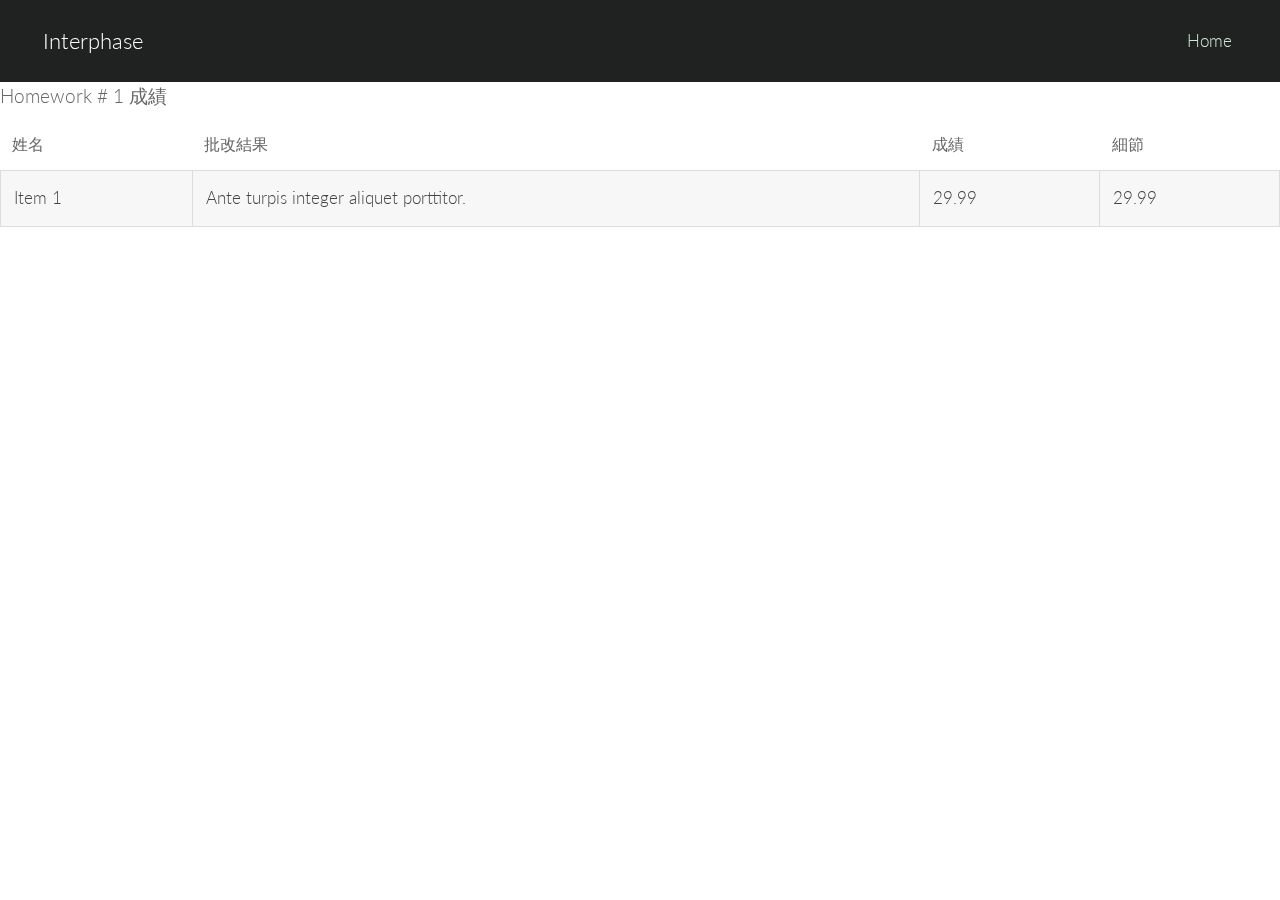
<file: ViewGradingResult.html>
<!DOCTYPE html>
<!--
	Interphase by TEMPLATED
	templated.co @templatedco
	Released for free under the Creative Commons Attribution 3.0 license (templated.co/license)
-->
<html lang="en">
	<head>
		<meta charset="UTF-8">
		<title>Elements - Interphase by TEMPLATED</title>
		<meta http-equiv="content-type" content="text/html; charset=utf-8" />
		<meta name="description" content="" />
		<meta name="keywords" content="" />
		<!--[if lte IE 8]><script src="css/ie/html5shiv.js"></script><![endif]-->
		<script src="js/jquery.min.js"></script>
		<script src="js/skel.min.js"></script>
		<script src="js/skel-layers.min.js"></script>
		<script src="js/init.js"></script>
		<noscript>
			<link rel="stylesheet" href="css/skel.css" />
			<link rel="stylesheet" href="css/style.css" />
			<link rel="stylesheet" href="css/style-xlarge.css" />
		</noscript>
		<!--[if lte IE 8]><link rel="stylesheet" href="css/ie/v8.css" /><![endif]-->
	</head>
	<body>

		<!-- Header -->
			<header id="header">
				<h1><a href="index.html">Interphase</a></h1>
				<nav id="nav">
					<ul>
						<li><a href="index.php">Home</a></li>
					</ul>
				</nav>
			</header>

		<!-- Main -->
        <section>
			<h4>Homework # 1 成績</h4>
                <div class="table-wrapper">
                    <table class="alt">
                        <thead>
                            <tr>
                                <th>姓名</th>
                                <th>批改結果</th>
                                <th>成績</th>
                                <th>細節</th>
                            </tr>
                        </thead>
                        <tbody>
                            <tr>
                                <td>Item 1</td>
                                <td>Ante turpis integer aliquet porttitor.</td>
                                <td>29.99</td>
                                <td>29.99</td>
                            </tr>
                        </tbody>
                    </table>
                </div>
            </section>

	</body>
</html>
</file>
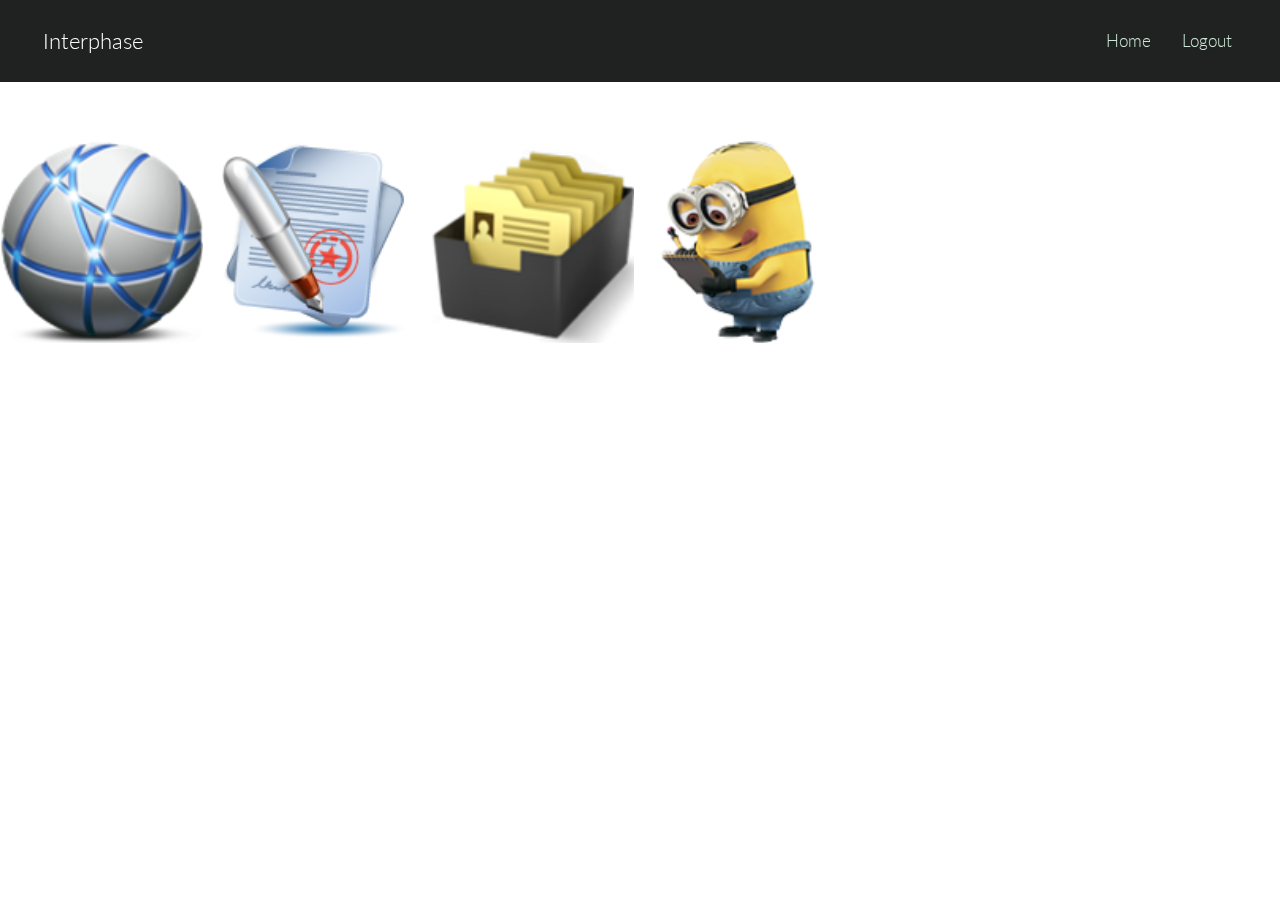
<file: templates/functions.html>
<!DOCTYPE html>
<!--
	Interphase by TEMPLATED
	templated.co @templatedco
	Released for free under the Creative Commons Attribution 3.0 license (templated.co/license)
-->
<script type="text/javascript">
function logout()
{
var r=confirm("要登出網頁嗎?");
if (r==true)
  {
  location.href= ('index.html'); 
  }

}
</script>
<html lang="en">
	<head>
		<meta charset="UTF-8">
		<title>Elements - Interphase by TEMPLATED</title>
		<meta http-equiv="content-type" content="text/html; charset=utf-8" />
		<meta name="description" content="" />
		<meta name="keywords" content="" />
		<!--[if lte IE 8]><script src="css/ie/html5shiv.js"></script><![endif]-->
		<script src="js/jquery.min.js"></script>
		<script src="js/skel.min.js"></script>
		<script src="js/skel-layers.min.js"></script>
		<script src="js/init.js"></script>
		<noscript>
			<link rel="stylesheet" href="css/skel.css" />
			<link rel="stylesheet" href="css/style.css" />
			<link rel="stylesheet" href="css/style-xlarge.css" />
		</noscript>
		<!--[if lte IE 8]><link rel="stylesheet" href="css/ie/v8.css" /><![endif]-->
	</head>
	<body>

		<!-- Header -->
			<header id="header">
				<h1><a href="index.html">Interphase</a></h1>
				<nav id="nav">
					<ul>
						<li><a href="index.html">Home</a></li>
						<li><a onclick="logout()">Logout</a></li>
					</ul>
				</nav>
			</header>

		<!-- Main -->
			<section>
                <h3>　</h3>
                <div class="box alt">
                    <div class="row 50% uniform">
						<div class="2u"><span class="image fit"><a href="UploadHomework.php"><img src="images/UploadHomework.png" alt="成績上傳" /></a></span></div>
                        <div class="2u"><span class="image fit"><a href="ViewGradingResult.php"><img src="images/Report.png" alt="報告" /></a></span></div>
                        <div class="2u"><span class="image fit"><a href="ManageStudent.php"><img src="images/ManageStudent.png" alt="學生訊息" /></a></span></div>
                        <div class="2u$"><span class="image fit"><a href="CreateHomework.php"><img src="images/CreateHomework.png" alt="建立作業" /></a></span></div>
                    </div>
                </div>
			</section>
	</body>
</html>
</file>
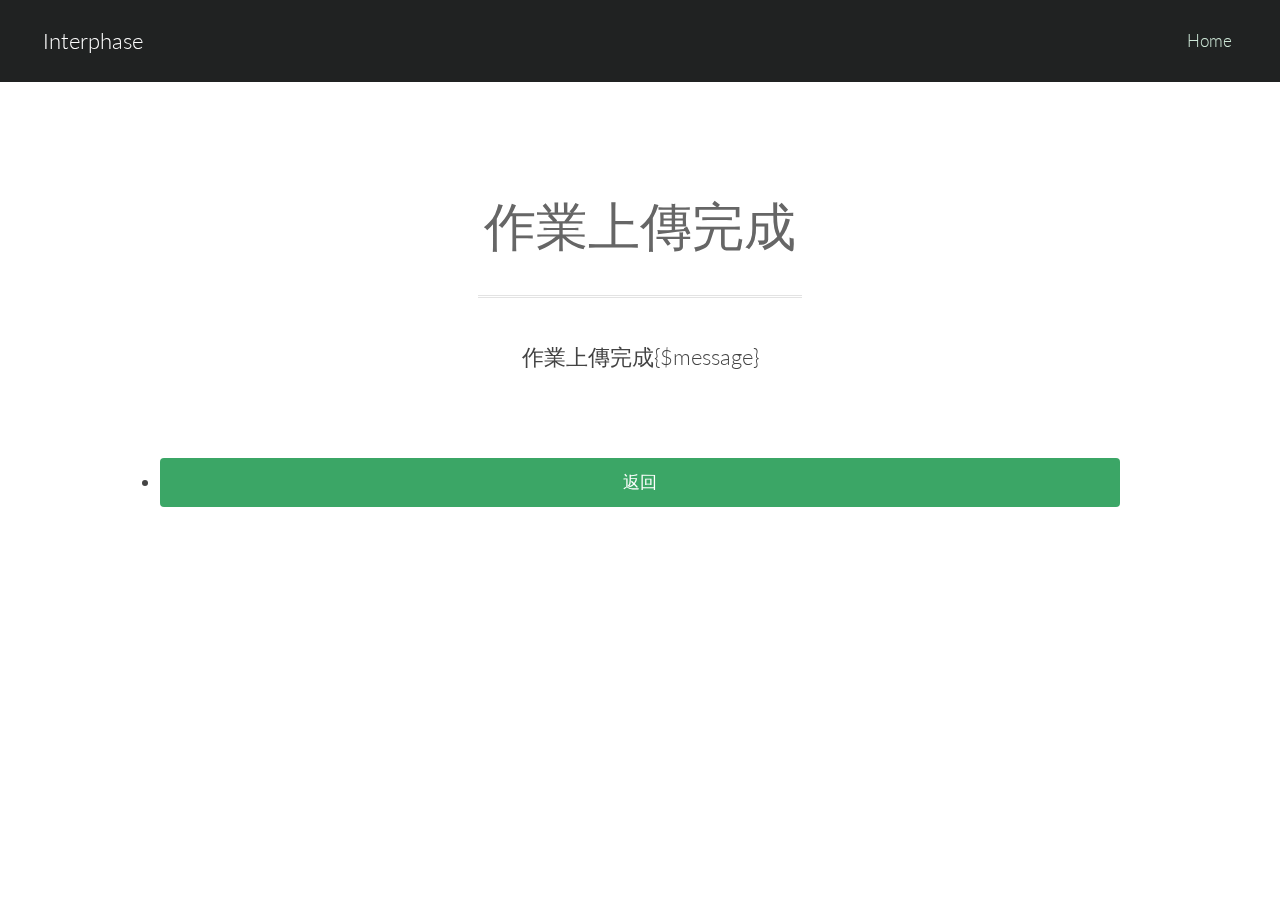
<file: templates/upload.htm>
<!DOCTYPE html>
<!--
	Interphase by TEMPLATED
	templated.co @templatedco
	Released for free under the Creative Commons Attribution 3.0 license (templated.co/license)
-->
<html lang="en">
	<head>
		<meta charset="UTF-8">
		<title>Elements - Interphase by TEMPLATED</title>
		<meta http-equiv="content-type" content="text/html; charset=utf-8" />
		<meta name="description" content="" />
		<meta name="keywords" content="" />
		<!--[if lte IE 8]><script src="css/ie/html5shiv.js"></script><![endif]-->
		<script src="js/jquery.min.js"></script>
		<script src="js/skel.min.js"></script>
		<script src="js/skel-layers.min.js"></script>
		<script src="js/init.js"></script>
		<noscript>
			<link rel="stylesheet" href="css/skel.css" />
			<link rel="stylesheet" href="css/style.css" />
			<link rel="stylesheet" href="css/style-xlarge.css" />
		</noscript>
		<!--[if lte IE 8]><link rel="stylesheet" href="css/ie/v8.css" /><![endif]-->
	</head>
	<body>

		<!-- Header -->
			<header id="header">
				<h1><a href="index.html">Interphase</a></h1>
				<nav id="nav">
					<ul>
						<li><a href="index.php">Home</a></li>
					</ul>
				</nav>
			</header>

		<!-- Main -->
			<section id="main" class="wrapper">
				<div class="container">

					<header class="major">
						<h2>作業上傳完成</h2>
						<p>作業上傳完成{$message} </p>
					</header>
					<li><a href="index.php" class="button fit">返回</a></li>
				</div>
			</section>
                    
	</body>
</html>
</file>
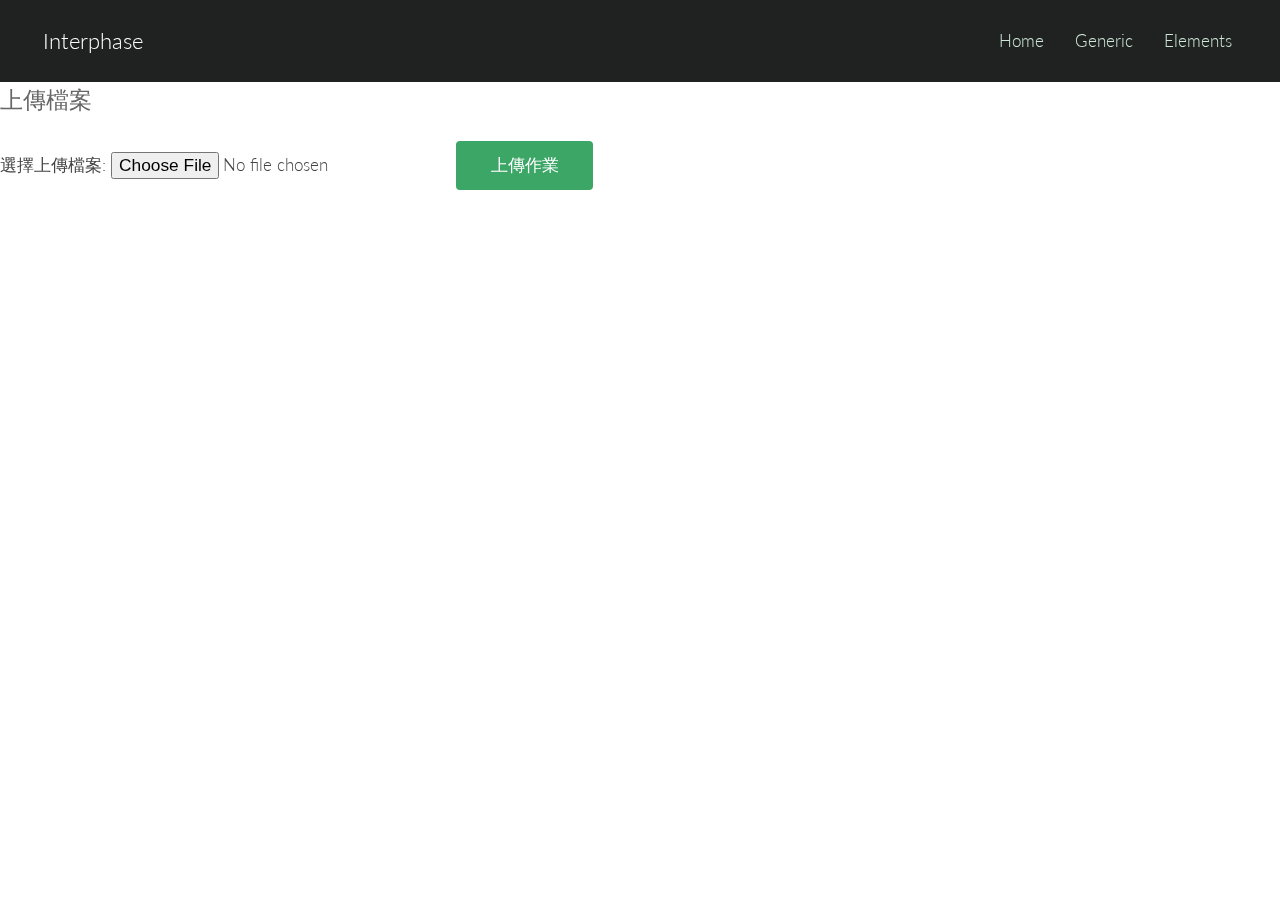
<file: templates/UploadHomework.html>
<!DOCTYPE html>
<!--
	Interphase by TEMPLATED
	templated.co @templatedco
	Released for free under the Creative Commons Attribution 3.0 license (templated.co/license)
-->
<html lang="en">
	<head>
		<meta charset="UTF-8">
		<title>Elements - Interphase by TEMPLATED</title>
		<meta http-equiv="content-type" content="text/html; charset=utf-8" />
		<meta name="description" content="" />
		<meta name="keywords" content="" />
		<!--[if lte IE 8]><script src="css/ie/html5shiv.js"></script><![endif]-->
		<script src="js/jquery.min.js"></script>
		<script src="js/skel.min.js"></script>
		<script src="js/skel-layers.min.js"></script>
		<script src="js/init.js"></script>
        <script src="js/jquery.uploadify.min.js" type="text/javascript"></script>
		<noscript>
			<link rel="stylesheet" href="css/skel.css" />
			<link rel="stylesheet" href="css/style.css" />
			<link rel="stylesheet" href="css/style-xlarge.css" />
		</noscript>
		<!--[if lte IE 8]><link rel="stylesheet" href="css/ie/v8.css" /><![endif]-->
        <script type="text/javascript">
function performClick(elemId) {
   var elem = document.getElementById(elemId);
   if(elem && document.createEvent) {
      var evt = document.createEvent("MouseEvents");
      evt.initEvent("click", true, false);
      elem.dispatchEvent(evt);
   }
}
</script>
	</head>
	<body>

		<!-- Header -->
			<header id="header">
				<h1><a href="index.html">Interphase</a></h1>
				<nav id="nav">
					<ul>
						<li><a href="index.html">Home</a></li>
						<li><a href="generic.html">Generic</a></li>
						<li><a href="elements.html">Elements</a></li>
					</ul>
				</nav>
			</header>

		<!-- Main -->
                <h3>上傳檔案</h3>
                <form action="upload.php" method="post" enctype="multipart/form-data">
                    選擇上傳檔案:
                    <input type="file" name="userfile" id="userfile">
                    <input type="submit" value="上傳作業" name="submit">
                </form>
            </section>
	</body>
</html>
</file>
<file: css/style-xlarge.css>
/*
	Interphase by TEMPLATED
	templated.co @templatedco
	Released for free under the Creative Commons Attribution 3.0 license (templated.co/license)
*/

/* Basic */

	body, input, select, textarea {
		font-size: 13pt;
	}
</file>
<file: css/ie/v8.css>
/*
	Interphase by TEMPLATED
	templated.co @templatedco
	Released for free under the Creative Commons Attribution 3.0 license (templated.co/license)
*/

/* Banner */

	#banner {
		background: url("../../images/banner.jpg");
		background-size: cover;
		-ms-behavior: url("css/ie/backgroundsize.min.htc");
	}
</file>
<file: templates/css/style-xlarge.css>
/*
	Interphase by TEMPLATED
	templated.co @templatedco
	Released for free under the Creative Commons Attribution 3.0 license (templated.co/license)
*/

/* Basic */

	body, input, select, textarea {
		font-size: 13pt;
	}
</file>
<file: templates/css/ie/v8.css>
/*
	Interphase by TEMPLATED
	templated.co @templatedco
	Released for free under the Creative Commons Attribution 3.0 license (templated.co/license)
*/

/* Banner */

	#banner {
		background: url("../../images/banner.jpg");
		background-size: cover;
		-ms-behavior: url("css/ie/backgroundsize.min.htc");
	}
</file>
<file: css/skel.css>
/* Resets (http://meyerweb.com/eric/tools/css/reset/ | v2.0 | 20110126 | License: none (public domain)) */

	html,body,div,span,applet,object,iframe,h1,h2,h3,h4,h5,h6,p,blockquote,pre,a,abbr,acronym,address,big,cite,code,del,dfn,em,img,ins,kbd,q,s,samp,small,strike,strong,sub,sup,tt,var,b,u,i,center,dl,dt,dd,ol,ul,li,fieldset,form,label,legend,table,caption,tbody,tfoot,thead,tr,th,td,article,aside,canvas,details,embed,figure,figcaption,footer,header,hgroup,menu,nav,output,ruby,section,summary,time,mark,audio,video{margin:0;padding:0;border:0;font-size:100%;font:inherit;vertical-align:baseline;}article,aside,details,figcaption,figure,footer,header,hgroup,menu,nav,section{display:block;}body{line-height:1;}ol,ul{list-style:none;}blockquote,q{quotes:none;}blockquote:before,blockquote:after,q:before,q:after{content:'';content:none;}table{border-collapse:collapse;border-spacing:0;}body{-webkit-text-size-adjust:none}

/* Box Model */

	*, *:before, *:after {
		-moz-box-sizing: border-box;
		-webkit-box-sizing: border-box;
		box-sizing: border-box;
	}

/* Container */

	body {
		/* min-width: (containers) */
		min-width: 1200px;
	}

	.container {
		margin-left: auto;
		margin-right: auto;

		/* width: (containers) */
		width: 1200px;
	}

	/* Modifiers */

		/* 125% */
			.container.\31 25\25 {
				width: 100%;

				/* max-width: (containers * 1.25) */
				max-width: 1500px;

				/* min-width: (containers) */
				min-width: 1200px;
			}

		/* 75% */
			.container.\37 5\25 {

				/* width: (containers * 0.75) */
				width: 900px;

			}

		/* 50% */
			.container.\35 0\25 {

				/* width: (containers * 0.50) */
				width: 600px;

			}

		/* 25% */
			.container.\32 5\25 {

				/* width: (containers * 0.25) */
				width: 300px;

			}

/* Grid */

	.row {
		border-bottom: solid 1px transparent;
	}

	.row > * {
		float: left;
	}

	.row:after, .row:before {
		content: '';
		display: block;
		clear: both;
		height: 0;
	}

	.row.uniform > * > :first-child {
		margin-top: 0;
	}

	.row.uniform > * > :last-child {
		margin-bottom: 0;
	}

	/* Gutters */

		/* Normal */

			.row > * {
				/* padding: (gutters.horizontal) 0 0 (gutters.vertical) */
				padding: 0 0 0 2em;
			}

			.row {
				/* margin: -(gutters.horizontal) 0 0 -(gutters.vertical) */
				margin: 0 0 0 -2em;
			}

			.row.uniform > * {
				/* padding: (gutters.vertical) 0 0 (gutters.vertical) */
				padding: 2em 0 0 2em;
			}

			.row.uniform {
				/* margin: -(gutters.vertical) 0 0 -(gutters.vertical) */
				margin: -2em 0 0 -2em;
			}

		/* 200% */

			.row.\32 00\25 > * {
				/* padding: (gutters.horizontal) 0 0 (gutters.vertical) */
				padding: 0 0 0 4em;
			}

			.row.\32 00\25 {
				/* margin: -(gutters.horizontal) 0 0 -(gutters.vertical) */
				margin: 0 0 0 -4em;
			}

			.row.uniform.\32 00\25 > * {
				/* padding: (gutters.vertical) 0 0 (gutters.vertical) */
				padding: 4em 0 0 4em;
			}

			.row.uniform.\32 00\25 {
				/* margin: -(gutters.vertical) 0 0 -(gutters.vertical) */
				margin: -4em 0 0 -4em;
			}

		/* 150% */

			.row.\31 50\25 > * {
				/* padding: (gutters.horizontal) 0 0 (gutters.vertical) */
				padding: 0 0 0 1.5em;
			}

			.row.\31 50\25 {
				/* margin: -(gutters.horizontal) 0 0 -(gutters.vertical) */
				margin: 0 0 0 -1.5em;
			}

			.row.uniform.\31 50\25 > * {
				/* padding: (gutters.vertical) 0 0 (gutters.vertical) */
				padding: 1.5em 0 0 1.5em;
			}

			.row.uniform.\31 50\25 {
				/* margin: -(gutters.vertical) 0 0 -(gutters.vertical) */
				margin: -1.5em 0 0 -1.5em;
			}

		/* 50% */

			.row.\35 0\25 > * {
				/* padding: (gutters.horizontal) 0 0 (gutters.vertical) */
				padding: 0 0 0 1em;
			}

			.row.\35 0\25 {
				/* margin: -(gutters.horizontal) 0 0 -(gutters.vertical) */
				margin: 0 0 0 -1em;
			}

			.row.uniform.\35 0\25 > * {
				/* padding: (gutters.vertical) 0 0 (gutters.vertical) */
				padding: 1em 0 0 1em;
			}

			.row.uniform.\35 0\25 {
				/* margin: -(gutters.vertical) 0 0 -(gutters.vertical) */
				margin: -1em 0 0 -1em;
			}

		/* 25% */

			.row.\32 5\25 > * {
				/* padding: (gutters.horizontal) 0 0 (gutters.vertical) */
				padding: 0 0 0 0.5em;
			}

			.row.\32 5\25 {
				/* margin: -(gutters.horizontal) 0 0 -(gutters.vertical) */
				margin: 0 0 0 -0.5em;
			}

			.row.uniform.\32 5\25 > * {
				/* padding: (gutters.vertical) 0 0 (gutters.vertical) */
				padding: 0.5em 0 0 0.5em;
			}

			.row.uniform.\32 5\25 {
				/* margin: -(gutters.vertical) 0 0 -(gutters.vertical) */
				margin: -0.5em 0 0 -0.5em;
			}

		/* 0% */

			.row.\30 \25 > * {
				/* padding: (gutters.horizontal) 0 0 (gutters.vertical) */
				padding: 0;
			}

			.row.\30 \25 {
				/* margin: -(gutters.horizontal) 0 0 -(gutters.vertical) */
				margin: 0;
			}

	/* Cells */

		.\31 2u, .\31 2u\24, .\31 2u\28 1\29, .\31 2u\24\28 1\29 { width: 100%; clear: none; }
		.\31 1u, .\31 1u\24, .\31 1u\28 1\29, .\31 1u\24\28 1\29 { width: 91.6666666667%; clear: none; }
		.\31 0u, .\31 0u\24, .\31 0u\28 1\29, .\31 0u\24\28 1\29 { width: 83.3333333333%; clear: none; }
		.\39 u, .\39 u\24, .\39 u\28 1\29, .\39 u\24\28 1\29 { width: 75%; clear: none; }
		.\38 u, .\38 u\24, .\38 u\28 1\29, .\38 u\24\28 1\29 { width: 66.6666666667%; clear: none; }
		.\37 u, .\37 u\24, .\37 u\28 1\29, .\37 u\24\28 1\29 { width: 58.3333333333%; clear: none; }
		.\36 u, .\36 u\24, .\36 u\28 1\29, .\36 u\24\28 1\29 { width: 50%; clear: none; }
		.\35 u, .\35 u\24, .\35 u\28 1\29, .\35 u\24\28 1\29 { width: 41.6666666667%; clear: none; }
		.\34 u, .\34 u\24, .\34 u\28 1\29, .\34 u\24\28 1\29 { width: 33.3333333333%; clear: none; }
		.\33 u, .\33 u\24, .\33 u\28 1\29, .\33 u\24\28 1\29 { width: 25%; clear: none; }
		.\32 u, .\32 u\24, .\32 u\28 1\29, .\32 u\24\28 1\29 { width: 16.6666666667%; clear: none; }
		.\31 u, .\31 u\24, .\31 u\28 1\29, .\31 u\24\28 1\29 { width: 8.3333333333%; clear: none; }

		.\31 2u\24 + *, .\31 2u\24\28 1\29 + *,
		.\31 1u\24 + *, .\31 1u\24\28 1\29 + *,
		.\31 0u\24 + *, .\31 0u\24\28 1\29 + *,
		.\39 u\24 + *, .\39 u\24\28 1\29 + *,
		.\38 u\24 + *, .\38 u\24\28 1\29 + *,
		.\37 u\24 + *, .\37 u\24\28 1\29 + *,
		.\36 u\24 + *, .\36 u\24\28 1\29 + *,
		.\35 u\24 + *, .\35 u\24\28 1\29 + *,
		.\34 u\24 + *, .\34 u\24\28 1\29 + *,
		.\33 u\24 + *, .\33 u\24\28 1\29 + *,
		.\32 u\24 + *, .\32 u\24\28 1\29 + *,
		.\31 u\24  + *,  .\31 u\24\28 1\29 + * {
			clear: left;
		}

		.\-11u { margin-left: 91.6666666667% }
		.\-10u { margin-left: 83.3333333333% }
		.\-9u { margin-left: 75% }
		.\-8u { margin-left: 66.6666666667% }
		.\-7u { margin-left: 58.3333333333% }
		.\-6u { margin-left: 50% }
		.\-5u { margin-left: 41.6666666667% }
		.\-4u { margin-left: 33.3333333333% }
		.\-3u { margin-left: 25% }
		.\-2u { margin-left: 16.6666666667% }
		.\-1u { margin-left: 8.3333333333% }
</file>
<file: css/style.css>
@charset "UTF-8";
@import url(font-awesome.min.css);
@import url("http://fonts.googleapis.com/css?family=Lato:300,400");

/*
	Interphase by TEMPLATED
	templated.co @templatedco
	Released for free under the Creative Commons Attribution 3.0 license (templated.co/license)
*/

/* Basic */

	body {
		background: #fff;
	}

	body, input, select, textarea {
		color: #444;
		font-family: "Lato", Helvetica, sans-serif;
		font-size: 15pt;
		font-weight: 300;
		line-height: 1.65em;
	}

	a {
		color: #4dac71;
		text-decoration: underline;
	}

		a:hover {
			text-decoration: none;
		}

	strong, b {
		color: #666;
		font-weight: 400;
	}

	em, i {
		font-style: italic;
	}

	p {
		margin: 0 0 2em 0;
	}

	h1, h2, h3, h4, h5, h6 {
		color: #666;
		font-weight: 300;
		line-height: 1em;
		margin: 0 0 1em 0;
	}

		h1 a, h2 a, h3 a, h4 a, h5 a, h6 a {
			color: inherit;
			text-decoration: none;
		}

	h2 {
		font-size: 1.75em;
		line-height: 1.5em;
	}

	h3 {
		font-size: 1.35em;
		line-height: 1.5em;
	}

	h4 {
		font-size: 1.1em;
		line-height: 1.5em;
	}

	h5 {
		font-size: 0.9em;
		line-height: 1.5em;
	}

	h6 {
		font-size: 0.7em;
		line-height: 1.5em;
	}

	sub {
		font-size: 0.8em;
		position: relative;
		top: 0.5em;
	}

	sup {
		font-size: 0.8em;
		position: relative;
		top: -0.5em;
	}

	hr {
		border: 0;
		border-bottom: medium 1px rgba(144, 144, 144, 0.25);
		margin: 2em 0;
	}

		hr.major {
			margin: 3em 0;
		}

	blockquote {
		border-left: solid 4px rgba(144, 144, 144, 0.25);
		font-style: italic;
		margin: 0 0 2em 0;
		padding: 0.5em 0 0.5em 2em;
	}

	code {
		background: rgba(144, 144, 144, 0.075);
		border-radius: 4px;
		border: solid 1px rgba(144, 144, 144, 0.25);
		font-family: "Courier New", monospace;
		font-size: 0.9em;
		margin: 0 0.25em;
		padding: 0.25em 0.65em;
	}

	pre {
		-webkit-overflow-scrolling: touch;
		font-family: "Courier New", monospace;
		font-size: 0.9em;
		margin: 0 0 2em 0;
	}

		pre code {
			display: block;
			line-height: 1.75em;
			padding: 1em 1.5em;
			overflow-x: auto;
		}

	.align-left {
		text-align: left;
	}

	.align-center {
		text-align: center;
	}

	.align-right {
		text-align: right;
	}

/* Section/Article */

	section.special, article.special {
		text-align: center;
	}

	header p {
		position: relative;
		margin: 0 0 1.5em 0;
	}

	header h2 + p {
		font-size: 1.25em;
		margin-top: -1em;
		line-height: 1.5em;
	}

	header h3 + p {
		font-size: 1.1em;
		margin-top: -0.8em;
		line-height: 1.5em;
	}

	header h4 + p,
	header h5 + p,
	header h6 + p {
		font-size: 0.9em;
		margin-top: -0.6em;
		line-height: 1.5em;
	}

	header.major {
		text-align: center;
		margin-bottom: 3em;
	}

		header.major h2 {
			font-size: 3em;
		}

		header.major p {
			border-top: medium double rgba(144, 144, 144, 0.25);
			display: inline-block;
			padding: 2em 2em 0 2em;
		}

/* Form */

	form {
		margin: 0 0 2em 0;
	}

	label {
		color: #666;
		display: block;
		font-size: 0.9em;
		font-weight: 400;
		margin: 0 0 1em 0;
	}

	input[type="text"],
	input[type="password"],
	input[type="email"],
	select,
	textarea {
		-moz-appearance: none;
		-webkit-appearance: none;
		-o-appearance: none;
		-ms-appearance: none;
		appearance: none;
		background: rgba(144, 144, 144, 0.075);
		border-radius: 4px;
		border: none;
		border: solid 1px rgba(144, 144, 144, 0.25);
		color: inherit;
		display: block;
		outline: 0;
		padding: 0 1em;
		text-decoration: none;
		width: 100%;
	}

		input[type="text"]:invalid,
		input[type="password"]:invalid,
		input[type="email"]:invalid,
		select:invalid,
		textarea:invalid {
			box-shadow: none;
		}

		input[type="text"]:focus,
		input[type="password"]:focus,
		input[type="email"]:focus,
		select:focus,
		textarea:focus {
			border-color: #4dac71;
			box-shadow: 0 0 0 1px #4dac71;
		}

	.select-wrapper {
		text-decoration: none;
		display: block;
		position: relative;
	}

		.select-wrapper:before {
			content: "";
			-moz-osx-font-smoothing: grayscale;
			-webkit-font-smoothing: antialiased;
			font-family: FontAwesome;
			font-style: normal;
			font-weight: normal;
			text-transform: none !important;
		}

		.select-wrapper:before {
			color: rgba(144, 144, 144, 0.25);
			display: block;
			height: 2.75em;
			line-height: 2.75em;
			pointer-events: none;
			position: absolute;
			right: 0;
			text-align: center;
			top: 0;
			width: 2.75em;
		}

		.select-wrapper select::-ms-expand {
			display: none;
		}

	input[type="text"],
	input[type="password"],
	input[type="email"],
	select {
		height: 2.75em;
	}

	textarea {
		padding: 0.75em 1em;
	}

	input[type="checkbox"],
	input[type="radio"] {
		-moz-appearance: none;
		-webkit-appearance: none;
		-o-appearance: none;
		-ms-appearance: none;
		appearance: none;
		display: block;
		float: left;
		margin-right: -2em;
		opacity: 0;
		width: 1em;
		z-index: -1;
	}

		input[type="checkbox"] + label,
		input[type="radio"] + label {
			text-decoration: none;
			color: #444;
			cursor: pointer;
			display: inline-block;
			font-size: 1em;
			font-weight: 300;
			padding-left: 2.4em;
			padding-right: 0.75em;
			position: relative;
		}

			input[type="checkbox"] + label:before,
			input[type="radio"] + label:before {
				-moz-osx-font-smoothing: grayscale;
				-webkit-font-smoothing: antialiased;
				font-family: FontAwesome;
				font-style: normal;
				font-weight: normal;
				text-transform: none !important;
			}

			input[type="checkbox"] + label:before,
			input[type="radio"] + label:before {
				background: rgba(144, 144, 144, 0.075);
				border-radius: 4px;
				border: solid 1px rgba(144, 144, 144, 0.25);
				content: '';
				display: inline-block;
				height: 1.65em;
				left: 0;
				line-height: 1.58125em;
				position: absolute;
				text-align: center;
				top: 0;
				width: 1.65em;
			}

		input[type="checkbox"]:checked + label:before,
		input[type="radio"]:checked + label:before {
			background: #3ba666;
			border-color: #3ba666;
			color: #ffffff;
			content: '\f00c';
		}

		input[type="checkbox"]:focus + label:before,
		input[type="radio"]:focus + label:before {
			border-color: #4dac71;
			box-shadow: 0 0 0 1px #4dac71;
		}

	input[type="checkbox"] + label:before {
		border-radius: 4px;
	}

	input[type="radio"] + label:before {
		border-radius: 100%;
	}

	::-webkit-input-placeholder {
		color: #888 !important;
		opacity: 1.0;
	}

	:-moz-placeholder {
		color: #888 !important;
		opacity: 1.0;
	}

	::-moz-placeholder {
		color: #888 !important;
		opacity: 1.0;
	}

	:-ms-input-placeholder {
		color: #888 !important;
		opacity: 1.0;
	}

	.formerize-placeholder {
		color: #888 !important;
		opacity: 1.0;
	}

/* Box */

	.box {
		border-radius: 4px;
		border: solid 1px rgba(144, 144, 144, 0.25);
		margin-bottom: 2em;
		padding: 1.5em;
	}

		.box > :last-child,
		.box > :last-child > :last-child,
		.box > :last-child > :last-child > :last-child {
			margin-bottom: 0;
		}

		.box.alt {
			border: 0;
			border-radius: 0;
			padding: 0;
		}

/* Icon */

	.icon {
		text-decoration: none;
		border-bottom: none;
		position: relative;
	}

		.icon:before {
			-moz-osx-font-smoothing: grayscale;
			-webkit-font-smoothing: antialiased;
			font-family: FontAwesome;
			font-style: normal;
			font-weight: normal;
			text-transform: none !important;
		}

		.icon > .label {
			display: none;
		}

		.icon.rounded {
			border-radius: 100%;
			border: 1px solid #4dac71;
			display: inline-block;
			height: 2em;
			line-height: 2em;
			text-align: center;
			width: 2em;
		}

			.icon.rounded.big {
				font-size: 3.5em;
			}

/* Image */

	.image {
		border-radius: 4px;
		border: 0;
		display: inline-block;
		position: relative;
	}

		.image img {
			border-radius: 4px;
			display: block;
		}

		.image.left {
			float: left;
			padding: 0 1.5em 1em 0;
			top: 0.25em;
		}

		.image.right {
			float: right;
			padding: 0 0 1em 1.5em;
			top: 0.25em;
		}

		.image.left, .image.right {
			max-width: 40%;
		}

			.image.left img, .image.right img {
				width: 100%;
			}

		.image.fit {
			display: block;
			margin: 0 0 2em 0;
			width: 100%;
		}

			.image.fit img {
				width: 100%;
			}

/* List */

	ol {
		list-style: decimal;
		margin: 0 0 2em 0;
		padding-left: 1.25em;
	}

		ol li {
			padding-left: 0.25em;
		}

	ul {
		list-style: disc;
		margin: 0 0 2em 0;
		padding-left: 1em;
	}

		ul li {
			padding-left: 0.5em;
		}

		ul.alt {
			list-style: none;
			padding-left: 0;
		}

			ul.alt li {
				border-top: solid 1px rgba(144, 144, 144, 0.25);
				padding: 0.8em 0;
			}

				ul.alt li:first-child {
					border-top: 0;
					padding-top: 0;
				}

		ul.icons {
			cursor: default;
			list-style: none;
			padding-left: 0;
		}

			ul.icons li {
				display: inline-block;
				padding: 0 1em 0 0;
			}

				ul.icons li:last-child {
					padding-right: 0;
				}

		ul.actions {
			cursor: default;
			list-style: none;
			padding-left: 0;
		}

			ul.actions li {
				display: inline-block;
				padding: 0 1em 0 0;
				vertical-align: middle;
			}

				ul.actions li:last-child {
					padding-right: 0;
				}

			ul.actions.small li {
				padding: 0 0.5em 0 0;
			}

			ul.actions.vertical li {
				display: block;
				padding: 1em 0 0 0;
			}

				ul.actions.vertical li:first-child {
					padding-top: 0;
				}

				ul.actions.vertical li > * {
					margin-bottom: 0;
				}

			ul.actions.vertical.small li {
				padding: 0.5em 0 0 0;
			}

				ul.actions.vertical.small li:first-child {
					padding-top: 0;
				}

			ul.actions.fit {
				display: table;
				margin-left: -1em;
				padding: 0;
				table-layout: fixed;
				width: calc(100% + 1em);
			}

				ul.actions.fit li {
					display: table-cell;
					padding: 0 0 0 1em;
				}

					ul.actions.fit li > * {
						margin-bottom: 0;
					}

				ul.actions.fit.small {
					margin-left: -0.5em;
					width: calc(100% + 0.5em);
				}

					ul.actions.fit.small li {
						padding: 0 0 0 0.5em;
					}

		ul.tabular {
			list-style: outside none none;
			padding: 0px;
		}

			ul.tabular li {
				border-top: solid 1px rgba(144, 144, 144, 0.25);
				line-height: 1.75em;
				margin: 1.5em 0px 0px;
				padding-left: 7em;
				padding-top: 12px;
				position: relative;
			}

				ul.tabular li:first-child {
					border-top: 0;
					margin-top: 0;
				}

				ul.tabular li h3 {
					left: 0px;
					position: absolute;
					text-align: center;
					top: 12px;
					vertical-align: top;
					width: 1em;
				}

	dl {
		margin: 0 0 2em 0;
	}

/* Table */

	.table-wrapper {
		-webkit-overflow-scrolling: touch;
		overflow-x: auto;
	}

	table {
		margin: 0 0 2em 0;
		width: 100%;
	}

		table tbody tr {
			border: solid 1px rgba(144, 144, 144, 0.25);
			border-left: 0;
			border-right: 0;
		}

			table tbody tr:nth-child(2n + 1) {
				background-color: rgba(144, 144, 144, 0.075);
			}

		table td {
			padding: 0.75em 0.75em;
		}

		table th {
			color: #666;
			font-size: 0.9em;
			font-weight: 400;
			padding: 0 0.75em 0.75em 0.75em;
			text-align: left;
		}

		table thead {
			border-bottom: solid 2px rgba(144, 144, 144, 0.25);
		}

		table tfoot {
			border-top: solid 2px rgba(144, 144, 144, 0.25);
		}

		table.alt {
			border-collapse: separate;
		}

			table.alt tbody tr td {
				border: solid 1px rgba(144, 144, 144, 0.25);
				border-left-width: 0;
				border-top-width: 0;
			}

				table.alt tbody tr td:first-child {
					border-left-width: 1px;
				}

			table.alt tbody tr:first-child td {
				border-top-width: 1px;
			}

			table.alt thead {
				border-bottom: 0;
			}

			table.alt tfoot {
				border-top: 0;
			}

/* Button */

	input[type="submit"],
	input[type="reset"],
	input[type="button"],
	.button {
		-moz-appearance: none;
		-webkit-appearance: none;
		-o-appearance: none;
		-ms-appearance: none;
		appearance: none;
		-moz-transition: background-color 0.2s ease-in-out, color 0.2s ease-in-out;
		-webkit-transition: background-color 0.2s ease-in-out, color 0.2s ease-in-out;
		-o-transition: background-color 0.2s ease-in-out, color 0.2s ease-in-out;
		-ms-transition: background-color 0.2s ease-in-out, color 0.2s ease-in-out;
		transition: background-color 0.2s ease-in-out, color 0.2s ease-in-out;
		background-color: #3ba666;
		border-radius: 4px;
		border: 0;
		color: #ffffff !important;
		cursor: pointer;
		display: inline-block;
		font-weight: 400;
		height: 2.85em;
		line-height: 2.8em;
		padding: 0 2em;
		text-align: center;
		text-decoration: none;
		white-space: nowrap;
	}

		input[type="submit"]:hover,
		input[type="reset"]:hover,
		input[type="button"]:hover,
		.button:hover {
			background-color: #42b972;
		}

		input[type="submit"]:active,
		input[type="reset"]:active,
		input[type="button"]:active,
		.button:active {
			background-color: #34935a;
		}

		input[type="submit"].icon,
		input[type="reset"].icon,
		input[type="button"].icon,
		.button.icon {
			padding-left: 1.35em;
		}

			input[type="submit"].icon:before,
			input[type="reset"].icon:before,
			input[type="button"].icon:before,
			.button.icon:before {
				margin-right: 0.5em;
			}

		input[type="submit"].fit,
		input[type="reset"].fit,
		input[type="button"].fit,
		.button.fit {
			display: block;
			margin: 0 0 1em 0;
			width: 100%;
		}

		input[type="submit"].small,
		input[type="reset"].small,
		input[type="button"].small,
		.button.small {
			font-size: 0.8em;
		}

		input[type="submit"].big,
		input[type="reset"].big,
		input[type="button"].big,
		.button.big {
			font-size: 1.35em;
		}

		input[type="submit"].alt,
		input[type="reset"].alt,
		input[type="button"].alt,
		.button.alt {
			background-color: transparent;
			box-shadow: inset 0 0 0 2px rgba(144, 144, 144, 0.25);
			color: #666 !important;
		}

			input[type="submit"].alt:hover,
			input[type="reset"].alt:hover,
			input[type="button"].alt:hover,
			.button.alt:hover {
				background-color: rgba(144, 144, 144, 0.075);
			}

			input[type="submit"].alt:active,
			input[type="reset"].alt:active,
			input[type="button"].alt:active,
			.button.alt:active {
				background-color: rgba(144, 144, 144, 0.2);
			}

			input[type="submit"].alt.icon:before,
			input[type="reset"].alt.icon:before,
			input[type="button"].alt.icon:before,
			.button.alt.icon:before {
				color: #888;
			}

		input[type="submit"].special,
		input[type="reset"].special,
		input[type="button"].special,
		.button.special {
			background-color: #4dac71;
			color: #ffffff !important;
		}

			input[type="submit"].special:hover,
			input[type="reset"].special:hover,
			input[type="button"].special:hover,
			.button.special:hover {
				background-color: #5cb67e;
			}

			input[type="submit"].special:active,
			input[type="reset"].special:active,
			input[type="button"].special:active,
			.button.special:active {
				background-color: #459a65;
			}

		input[type="submit"].disabled, input[type="submit"]:disabled,
		input[type="reset"].disabled,
		input[type="reset"]:disabled,
		input[type="button"].disabled,
		input[type="button"]:disabled,
		.button.disabled,
		.button:disabled {
			background-color: #444 !important;
			box-shadow: inset 0 -0.15em 0 0 rgba(0, 0, 0, 0.15);
			color: #fff !important;
			cursor: default;
			opacity: 0.25;
		}

/* Header */

	body.landing #header {
		background-color: transparent;
		left: 0;
		position: absolute;
		top: 0;
	}

	#header {
		background-color: #202222;
		color: #ffffff;
		cursor: default;
		height: 4.75em;
		line-height: 4.75em;
		width: 100%;
		z-index: 10000;
	}

		#header h1 {
			color: #ffffff;
			height: inherit;
			left: 2.5em;
			line-height: inherit;
			margin: 0;
			padding: 0;
			position: absolute;
			top: 0;
		}

			#header h1 a {
				font-size: 1.25em;
			}

		#header nav {
			height: inherit;
			line-height: inherit;
			position: absolute;
			right: 2.75em;
			top: 0;
			vertical-align: middle;
		}

			#header nav > ul {
				list-style: none;
				margin: 0;
				padding-left: 0;
			}

				#header nav > ul > li {
					border-radius: 4px;
					display: inline-block;
					margin-left: 1.5em;
					padding-left: 0;
				}

					#header nav > ul > li a {
						-moz-transition: color 0.2s ease-in-out;
						-webkit-transition: color 0.2s ease-in-out;
						-o-transition: color 0.2s ease-in-out;
						-ms-transition: color 0.2s ease-in-out;
						transition: color 0.2s ease-in-out;
						color: #cee8d8;
						display: inline-block;
						text-decoration: none;
					}

						#header nav > ul > li a:hover {
							color: #ffffff;
						}

					#header nav > ul > li:first-child {
						margin-left: 0;
					}

					#header nav > ul > li .button {
						height: 2.25em;
						line-height: 2.25em;
						margin-bottom: 0;
						padding: 0 1em;
						position: relative;
						top: -0.075em;
						vertical-align: middle;
					}

		#header .container {
			position: relative;
		}

			#header .container h1 {
				left: 0;
			}

			#header .container nav {
				right: 0;
			}

/* Banner */

	#banner {
		background: url("images/overlay.png"), url("../images/banner.jpg");
		background-position: center;
		background-repeat: no-repeat;
		background-size: cover;
		color: #ffffff;
		padding: 16em 0em 14em;
		text-align: center;
	}

		#banner h2 {
			color: #ffffff;
			font-size: 3em;
			line-height: 1em;
			margin: 0 0 0.5em 0;
			padding: 0;
		}

		#banner p {
			font-size: 1.5em;
			margin: 1.5em 0 0 0;
		}

		#banner .actions {
			margin: 3em 0 0 0;
		}

		#banner .button {
			background-color: transparent;
			border: 1px solid #ffffff;
			font-weight: 300;
		}

			#banner .button:hover {
				background-color: rgba(255, 255, 255, 0.2);
			}

/* Wrapper */

	.wrapper {
		padding: 6em 0em 4em;
	}

		.wrapper.style1 {
			background-color: #3ba666;
			-moz-background-image: linear-gradient(60deg, #4dac71 50%, #3ba666 50%);
			-webkit-background-image: linear-gradient(60deg, #4dac71 50%, #3ba666 50%);
			-o-background-image: linear-gradient(60deg, #4dac71 50%, #3ba666 50%);
			-ms-background-image: linear-gradient(60deg, #4dac71 50%, #3ba666 50%);
			background-image: linear-gradient(60deg, #4dac71 50%, #3ba666 50%);
			color: #ffffff;
		}

			.wrapper.style1 header {
				margin-bottom: 4em;
			}

			.wrapper.style1 h2 {
				color: #ffffff;
			}

			.wrapper.style1 .icon.big {
				border-color: #ffffff;
				margin-bottom: 0.5em;
			}

		.wrapper.style2 .title, .wrapper.style2 header {
			border-bottom: medium double rgba(144, 144, 144, 0.25);
			padding-bottom: 1em;
		}

		.wrapper.style2 header {
			margin-bottom: 4em;
		}

		.wrapper.style2 .feature {
			margin: 0 0 2em 0;
		}

/* Footer */

	#footer {
		background: #202222;
		color: #888;
		padding: 6em 0em 4em;
	}

		#footer h2, #footer h3, #footer h4 {
			color: #ffffff;
		}

		#footer a {
			-moz-transition: all 0.2s ease-in-out;
			-webkit-transition: all 0.2s ease-in-out;
			-o-transition: all 0.2s ease-in-out;
			-ms-transition: all 0.2s ease-in-out;
			transition: all 0.2s ease-in-out;
			color: #888;
		}

			#footer a:active, #footer a:hover {
				color: #ffffff;
			}

		#footer .icons .rounded {
			border-color: #888;
			font-size: 1.5em;
		}

			#footer .icons .rounded:active, #footer .icons .rounded:hover {
				border-color: #ffffff;
			}

		#footer .copyright {
			font-size: 0.9em;
			margin: 2em 0 0 0;
			padding: 0;
			text-align: center;
		}

			#footer .copyright li {
				border-left: solid 1px rgba(144, 144, 144, 0.25);
				display: inline-block;
				list-style: none;
				margin-left: 1.5em;
				padding-left: 1.5em;
			}

				#footer .copyright li:first-child {
					border-left: 0;
					margin-left: 0;
					padding-left: 0;
				}
</file>
<file: templates/css/skel.css>
/* Resets (http://meyerweb.com/eric/tools/css/reset/ | v2.0 | 20110126 | License: none (public domain)) */

	html,body,div,span,applet,object,iframe,h1,h2,h3,h4,h5,h6,p,blockquote,pre,a,abbr,acronym,address,big,cite,code,del,dfn,em,img,ins,kbd,q,s,samp,small,strike,strong,sub,sup,tt,var,b,u,i,center,dl,dt,dd,ol,ul,li,fieldset,form,label,legend,table,caption,tbody,tfoot,thead,tr,th,td,article,aside,canvas,details,embed,figure,figcaption,footer,header,hgroup,menu,nav,output,ruby,section,summary,time,mark,audio,video{margin:0;padding:0;border:0;font-size:100%;font:inherit;vertical-align:baseline;}article,aside,details,figcaption,figure,footer,header,hgroup,menu,nav,section{display:block;}body{line-height:1;}ol,ul{list-style:none;}blockquote,q{quotes:none;}blockquote:before,blockquote:after,q:before,q:after{content:'';content:none;}table{border-collapse:collapse;border-spacing:0;}body{-webkit-text-size-adjust:none}

/* Box Model */

	*, *:before, *:after {
		-moz-box-sizing: border-box;
		-webkit-box-sizing: border-box;
		box-sizing: border-box;
	}

/* Container */

	body {
		/* min-width: (containers) */
		min-width: 1200px;
	}

	.container {
		margin-left: auto;
		margin-right: auto;

		/* width: (containers) */
		width: 1200px;
	}

	/* Modifiers */

		/* 125% */
			.container.\31 25\25 {
				width: 100%;

				/* max-width: (containers * 1.25) */
				max-width: 1500px;

				/* min-width: (containers) */
				min-width: 1200px;
			}

		/* 75% */
			.container.\37 5\25 {

				/* width: (containers * 0.75) */
				width: 900px;

			}

		/* 50% */
			.container.\35 0\25 {

				/* width: (containers * 0.50) */
				width: 600px;

			}

		/* 25% */
			.container.\32 5\25 {

				/* width: (containers * 0.25) */
				width: 300px;

			}

/* Grid */

	.row {
		border-bottom: solid 1px transparent;
	}

	.row > * {
		float: left;
	}

	.row:after, .row:before {
		content: '';
		display: block;
		clear: both;
		height: 0;
	}

	.row.uniform > * > :first-child {
		margin-top: 0;
	}

	.row.uniform > * > :last-child {
		margin-bottom: 0;
	}

	/* Gutters */

		/* Normal */

			.row > * {
				/* padding: (gutters.horizontal) 0 0 (gutters.vertical) */
				padding: 0 0 0 2em;
			}

			.row {
				/* margin: -(gutters.horizontal) 0 0 -(gutters.vertical) */
				margin: 0 0 0 -2em;
			}

			.row.uniform > * {
				/* padding: (gutters.vertical) 0 0 (gutters.vertical) */
				padding: 2em 0 0 2em;
			}

			.row.uniform {
				/* margin: -(gutters.vertical) 0 0 -(gutters.vertical) */
				margin: -2em 0 0 -2em;
			}

		/* 200% */

			.row.\32 00\25 > * {
				/* padding: (gutters.horizontal) 0 0 (gutters.vertical) */
				padding: 0 0 0 4em;
			}

			.row.\32 00\25 {
				/* margin: -(gutters.horizontal) 0 0 -(gutters.vertical) */
				margin: 0 0 0 -4em;
			}

			.row.uniform.\32 00\25 > * {
				/* padding: (gutters.vertical) 0 0 (gutters.vertical) */
				padding: 4em 0 0 4em;
			}

			.row.uniform.\32 00\25 {
				/* margin: -(gutters.vertical) 0 0 -(gutters.vertical) */
				margin: -4em 0 0 -4em;
			}

		/* 150% */

			.row.\31 50\25 > * {
				/* padding: (gutters.horizontal) 0 0 (gutters.vertical) */
				padding: 0 0 0 1.5em;
			}

			.row.\31 50\25 {
				/* margin: -(gutters.horizontal) 0 0 -(gutters.vertical) */
				margin: 0 0 0 -1.5em;
			}

			.row.uniform.\31 50\25 > * {
				/* padding: (gutters.vertical) 0 0 (gutters.vertical) */
				padding: 1.5em 0 0 1.5em;
			}

			.row.uniform.\31 50\25 {
				/* margin: -(gutters.vertical) 0 0 -(gutters.vertical) */
				margin: -1.5em 0 0 -1.5em;
			}

		/* 50% */

			.row.\35 0\25 > * {
				/* padding: (gutters.horizontal) 0 0 (gutters.vertical) */
				padding: 0 0 0 1em;
			}

			.row.\35 0\25 {
				/* margin: -(gutters.horizontal) 0 0 -(gutters.vertical) */
				margin: 0 0 0 -1em;
			}

			.row.uniform.\35 0\25 > * {
				/* padding: (gutters.vertical) 0 0 (gutters.vertical) */
				padding: 1em 0 0 1em;
			}

			.row.uniform.\35 0\25 {
				/* margin: -(gutters.vertical) 0 0 -(gutters.vertical) */
				margin: -1em 0 0 -1em;
			}

		/* 25% */

			.row.\32 5\25 > * {
				/* padding: (gutters.horizontal) 0 0 (gutters.vertical) */
				padding: 0 0 0 0.5em;
			}

			.row.\32 5\25 {
				/* margin: -(gutters.horizontal) 0 0 -(gutters.vertical) */
				margin: 0 0 0 -0.5em;
			}

			.row.uniform.\32 5\25 > * {
				/* padding: (gutters.vertical) 0 0 (gutters.vertical) */
				padding: 0.5em 0 0 0.5em;
			}

			.row.uniform.\32 5\25 {
				/* margin: -(gutters.vertical) 0 0 -(gutters.vertical) */
				margin: -0.5em 0 0 -0.5em;
			}

		/* 0% */

			.row.\30 \25 > * {
				/* padding: (gutters.horizontal) 0 0 (gutters.vertical) */
				padding: 0;
			}

			.row.\30 \25 {
				/* margin: -(gutters.horizontal) 0 0 -(gutters.vertical) */
				margin: 0;
			}

	/* Cells */

		.\31 2u, .\31 2u\24, .\31 2u\28 1\29, .\31 2u\24\28 1\29 { width: 100%; clear: none; }
		.\31 1u, .\31 1u\24, .\31 1u\28 1\29, .\31 1u\24\28 1\29 { width: 91.6666666667%; clear: none; }
		.\31 0u, .\31 0u\24, .\31 0u\28 1\29, .\31 0u\24\28 1\29 { width: 83.3333333333%; clear: none; }
		.\39 u, .\39 u\24, .\39 u\28 1\29, .\39 u\24\28 1\29 { width: 75%; clear: none; }
		.\38 u, .\38 u\24, .\38 u\28 1\29, .\38 u\24\28 1\29 { width: 66.6666666667%; clear: none; }
		.\37 u, .\37 u\24, .\37 u\28 1\29, .\37 u\24\28 1\29 { width: 58.3333333333%; clear: none; }
		.\36 u, .\36 u\24, .\36 u\28 1\29, .\36 u\24\28 1\29 { width: 50%; clear: none; }
		.\35 u, .\35 u\24, .\35 u\28 1\29, .\35 u\24\28 1\29 { width: 41.6666666667%; clear: none; }
		.\34 u, .\34 u\24, .\34 u\28 1\29, .\34 u\24\28 1\29 { width: 33.3333333333%; clear: none; }
		.\33 u, .\33 u\24, .\33 u\28 1\29, .\33 u\24\28 1\29 { width: 25%; clear: none; }
		.\32 u, .\32 u\24, .\32 u\28 1\29, .\32 u\24\28 1\29 { width: 16.6666666667%; clear: none; }
		.\31 u, .\31 u\24, .\31 u\28 1\29, .\31 u\24\28 1\29 { width: 8.3333333333%; clear: none; }

		.\31 2u\24 + *, .\31 2u\24\28 1\29 + *,
		.\31 1u\24 + *, .\31 1u\24\28 1\29 + *,
		.\31 0u\24 + *, .\31 0u\24\28 1\29 + *,
		.\39 u\24 + *, .\39 u\24\28 1\29 + *,
		.\38 u\24 + *, .\38 u\24\28 1\29 + *,
		.\37 u\24 + *, .\37 u\24\28 1\29 + *,
		.\36 u\24 + *, .\36 u\24\28 1\29 + *,
		.\35 u\24 + *, .\35 u\24\28 1\29 + *,
		.\34 u\24 + *, .\34 u\24\28 1\29 + *,
		.\33 u\24 + *, .\33 u\24\28 1\29 + *,
		.\32 u\24 + *, .\32 u\24\28 1\29 + *,
		.\31 u\24  + *,  .\31 u\24\28 1\29 + * {
			clear: left;
		}

		.\-11u { margin-left: 91.6666666667% }
		.\-10u { margin-left: 83.3333333333% }
		.\-9u { margin-left: 75% }
		.\-8u { margin-left: 66.6666666667% }
		.\-7u { margin-left: 58.3333333333% }
		.\-6u { margin-left: 50% }
		.\-5u { margin-left: 41.6666666667% }
		.\-4u { margin-left: 33.3333333333% }
		.\-3u { margin-left: 25% }
		.\-2u { margin-left: 16.6666666667% }
		.\-1u { margin-left: 8.3333333333% }
</file>
<file: templates/css/style.css>
@charset "UTF-8";
@import url(font-awesome.min.css);
@import url("http://fonts.googleapis.com/css?family=Lato:300,400");

/*
	Interphase by TEMPLATED
	templated.co @templatedco
	Released for free under the Creative Commons Attribution 3.0 license (templated.co/license)
*/

/* Basic */

	body {
		background: #fff;
	}

	body, input, select, textarea {
		color: #444;
		font-family: "Lato", Helvetica, sans-serif;
		font-size: 15pt;
		font-weight: 300;
		line-height: 1.65em;
	}

	a {
		color: #4dac71;
		text-decoration: underline;
	}

		a:hover {
			text-decoration: none;
		}

	strong, b {
		color: #666;
		font-weight: 400;
	}

	em, i {
		font-style: italic;
	}

	p {
		margin: 0 0 2em 0;
	}

	h1, h2, h3, h4, h5, h6 {
		color: #666;
		font-weight: 300;
		line-height: 1em;
		margin: 0 0 1em 0;
	}

		h1 a, h2 a, h3 a, h4 a, h5 a, h6 a {
			color: inherit;
			text-decoration: none;
		}

	h2 {
		font-size: 1.75em;
		line-height: 1.5em;
	}

	h3 {
		font-size: 1.35em;
		line-height: 1.5em;
	}

	h4 {
		font-size: 1.1em;
		line-height: 1.5em;
	}

	h5 {
		font-size: 0.9em;
		line-height: 1.5em;
	}

	h6 {
		font-size: 0.7em;
		line-height: 1.5em;
	}

	sub {
		font-size: 0.8em;
		position: relative;
		top: 0.5em;
	}

	sup {
		font-size: 0.8em;
		position: relative;
		top: -0.5em;
	}

	hr {
		border: 0;
		border-bottom: medium 1px rgba(144, 144, 144, 0.25);
		margin: 2em 0;
	}

		hr.major {
			margin: 3em 0;
		}

	blockquote {
		border-left: solid 4px rgba(144, 144, 144, 0.25);
		font-style: italic;
		margin: 0 0 2em 0;
		padding: 0.5em 0 0.5em 2em;
	}

	code {
		background: rgba(144, 144, 144, 0.075);
		border-radius: 4px;
		border: solid 1px rgba(144, 144, 144, 0.25);
		font-family: "Courier New", monospace;
		font-size: 0.9em;
		margin: 0 0.25em;
		padding: 0.25em 0.65em;
	}

	pre {
		-webkit-overflow-scrolling: touch;
		font-family: "Courier New", monospace;
		font-size: 0.9em;
		margin: 0 0 2em 0;
	}

		pre code {
			display: block;
			line-height: 1.75em;
			padding: 1em 1.5em;
			overflow-x: auto;
		}

	.align-left {
		text-align: left;
	}

	.align-center {
		text-align: center;
	}

	.align-right {
		text-align: right;
	}

/* Section/Article */

	section.special, article.special {
		text-align: center;
	}

	header p {
		position: relative;
		margin: 0 0 1.5em 0;
	}

	header h2 + p {
		font-size: 1.25em;
		margin-top: -1em;
		line-height: 1.5em;
	}

	header h3 + p {
		font-size: 1.1em;
		margin-top: -0.8em;
		line-height: 1.5em;
	}

	header h4 + p,
	header h5 + p,
	header h6 + p {
		font-size: 0.9em;
		margin-top: -0.6em;
		line-height: 1.5em;
	}

	header.major {
		text-align: center;
		margin-bottom: 3em;
	}

		header.major h2 {
			font-size: 3em;
		}

		header.major p {
			border-top: medium double rgba(144, 144, 144, 0.25);
			display: inline-block;
			padding: 2em 2em 0 2em;
		}

/* Form */

	form {
		margin: 0 0 2em 0;
	}

	label {
		color: #666;
		display: block;
		font-size: 0.9em;
		font-weight: 400;
		margin: 0 0 1em 0;
	}

	input[type="text"],
	input[type="password"],
	input[type="email"],
	select,
	textarea {
		-moz-appearance: none;
		-webkit-appearance: none;
		-o-appearance: none;
		-ms-appearance: none;
		appearance: none;
		background: rgba(144, 144, 144, 0.075);
		border-radius: 4px;
		border: none;
		border: solid 1px rgba(144, 144, 144, 0.25);
		color: inherit;
		display: block;
		outline: 0;
		padding: 0 1em;
		text-decoration: none;
		width: 100%;
	}

		input[type="text"]:invalid,
		input[type="password"]:invalid,
		input[type="email"]:invalid,
		select:invalid,
		textarea:invalid {
			box-shadow: none;
		}

		input[type="text"]:focus,
		input[type="password"]:focus,
		input[type="email"]:focus,
		select:focus,
		textarea:focus {
			border-color: #4dac71;
			box-shadow: 0 0 0 1px #4dac71;
		}

	.select-wrapper {
		text-decoration: none;
		display: block;
		position: relative;
	}

		.select-wrapper:before {
			content: "";
			-moz-osx-font-smoothing: grayscale;
			-webkit-font-smoothing: antialiased;
			font-family: FontAwesome;
			font-style: normal;
			font-weight: normal;
			text-transform: none !important;
		}

		.select-wrapper:before {
			color: rgba(144, 144, 144, 0.25);
			display: block;
			height: 2.75em;
			line-height: 2.75em;
			pointer-events: none;
			position: absolute;
			right: 0;
			text-align: center;
			top: 0;
			width: 2.75em;
		}

		.select-wrapper select::-ms-expand {
			display: none;
		}

	input[type="text"],
	input[type="password"],
	input[type="email"],
	select {
		height: 2.75em;
	}

	textarea {
		padding: 0.75em 1em;
	}

	input[type="checkbox"],
	input[type="radio"] {
		-moz-appearance: none;
		-webkit-appearance: none;
		-o-appearance: none;
		-ms-appearance: none;
		appearance: none;
		display: block;
		float: left;
		margin-right: -2em;
		opacity: 0;
		width: 1em;
		z-index: -1;
	}

		input[type="checkbox"] + label,
		input[type="radio"] + label {
			text-decoration: none;
			color: #444;
			cursor: pointer;
			display: inline-block;
			font-size: 1em;
			font-weight: 300;
			padding-left: 2.4em;
			padding-right: 0.75em;
			position: relative;
		}

			input[type="checkbox"] + label:before,
			input[type="radio"] + label:before {
				-moz-osx-font-smoothing: grayscale;
				-webkit-font-smoothing: antialiased;
				font-family: FontAwesome;
				font-style: normal;
				font-weight: normal;
				text-transform: none !important;
			}

			input[type="checkbox"] + label:before,
			input[type="radio"] + label:before {
				background: rgba(144, 144, 144, 0.075);
				border-radius: 4px;
				border: solid 1px rgba(144, 144, 144, 0.25);
				content: '';
				display: inline-block;
				height: 1.65em;
				left: 0;
				line-height: 1.58125em;
				position: absolute;
				text-align: center;
				top: 0;
				width: 1.65em;
			}

		input[type="checkbox"]:checked + label:before,
		input[type="radio"]:checked + label:before {
			background: #3ba666;
			border-color: #3ba666;
			color: #ffffff;
			content: '\f00c';
		}

		input[type="checkbox"]:focus + label:before,
		input[type="radio"]:focus + label:before {
			border-color: #4dac71;
			box-shadow: 0 0 0 1px #4dac71;
		}

	input[type="checkbox"] + label:before {
		border-radius: 4px;
	}

	input[type="radio"] + label:before {
		border-radius: 100%;
	}

	::-webkit-input-placeholder {
		color: #888 !important;
		opacity: 1.0;
	}

	:-moz-placeholder {
		color: #888 !important;
		opacity: 1.0;
	}

	::-moz-placeholder {
		color: #888 !important;
		opacity: 1.0;
	}

	:-ms-input-placeholder {
		color: #888 !important;
		opacity: 1.0;
	}

	.formerize-placeholder {
		color: #888 !important;
		opacity: 1.0;
	}

/* Box */

	.box {
		border-radius: 4px;
		border: solid 1px rgba(144, 144, 144, 0.25);
		margin-bottom: 2em;
		padding: 1.5em;
	}

		.box > :last-child,
		.box > :last-child > :last-child,
		.box > :last-child > :last-child > :last-child {
			margin-bottom: 0;
		}

		.box.alt {
			border: 0;
			border-radius: 0;
			padding: 0;
		}

/* Icon */

	.icon {
		text-decoration: none;
		border-bottom: none;
		position: relative;
	}

		.icon:before {
			-moz-osx-font-smoothing: grayscale;
			-webkit-font-smoothing: antialiased;
			font-family: FontAwesome;
			font-style: normal;
			font-weight: normal;
			text-transform: none !important;
		}

		.icon > .label {
			display: none;
		}

		.icon.rounded {
			border-radius: 100%;
			border: 1px solid #4dac71;
			display: inline-block;
			height: 2em;
			line-height: 2em;
			text-align: center;
			width: 2em;
		}

			.icon.rounded.big {
				font-size: 3.5em;
			}

/* Image */

	.image {
		border-radius: 4px;
		border: 0;
		display: inline-block;
		position: relative;
	}

		.image img {
			border-radius: 4px;
			display: block;
		}

		.image.left {
			float: left;
			padding: 0 1.5em 1em 0;
			top: 0.25em;
		}

		.image.right {
			float: right;
			padding: 0 0 1em 1.5em;
			top: 0.25em;
		}

		.image.left, .image.right {
			max-width: 40%;
		}

			.image.left img, .image.right img {
				width: 100%;
			}

		.image.fit {
			display: block;
			margin: 0 0 2em 0;
			width: 100%;
		}

			.image.fit img {
				width: 100%;
			}

/* List */

	ol {
		list-style: decimal;
		margin: 0 0 2em 0;
		padding-left: 1.25em;
	}

		ol li {
			padding-left: 0.25em;
		}

	ul {
		list-style: disc;
		margin: 0 0 2em 0;
		padding-left: 1em;
	}

		ul li {
			padding-left: 0.5em;
		}

		ul.alt {
			list-style: none;
			padding-left: 0;
		}

			ul.alt li {
				border-top: solid 1px rgba(144, 144, 144, 0.25);
				padding: 0.8em 0;
			}

				ul.alt li:first-child {
					border-top: 0;
					padding-top: 0;
				}

		ul.icons {
			cursor: default;
			list-style: none;
			padding-left: 0;
		}

			ul.icons li {
				display: inline-block;
				padding: 0 1em 0 0;
			}

				ul.icons li:last-child {
					padding-right: 0;
				}

		ul.actions {
			cursor: default;
			list-style: none;
			padding-left: 0;
		}

			ul.actions li {
				display: inline-block;
				padding: 0 1em 0 0;
				vertical-align: middle;
			}

				ul.actions li:last-child {
					padding-right: 0;
				}

			ul.actions.small li {
				padding: 0 0.5em 0 0;
			}

			ul.actions.vertical li {
				display: block;
				padding: 1em 0 0 0;
			}

				ul.actions.vertical li:first-child {
					padding-top: 0;
				}

				ul.actions.vertical li > * {
					margin-bottom: 0;
				}

			ul.actions.vertical.small li {
				padding: 0.5em 0 0 0;
			}

				ul.actions.vertical.small li:first-child {
					padding-top: 0;
				}

			ul.actions.fit {
				display: table;
				margin-left: -1em;
				padding: 0;
				table-layout: fixed;
				width: calc(100% + 1em);
			}

				ul.actions.fit li {
					display: table-cell;
					padding: 0 0 0 1em;
				}

					ul.actions.fit li > * {
						margin-bottom: 0;
					}

				ul.actions.fit.small {
					margin-left: -0.5em;
					width: calc(100% + 0.5em);
				}

					ul.actions.fit.small li {
						padding: 0 0 0 0.5em;
					}

		ul.tabular {
			list-style: outside none none;
			padding: 0px;
		}

			ul.tabular li {
				border-top: solid 1px rgba(144, 144, 144, 0.25);
				line-height: 1.75em;
				margin: 1.5em 0px 0px;
				padding-left: 7em;
				padding-top: 12px;
				position: relative;
			}

				ul.tabular li:first-child {
					border-top: 0;
					margin-top: 0;
				}

				ul.tabular li h3 {
					left: 0px;
					position: absolute;
					text-align: center;
					top: 12px;
					vertical-align: top;
					width: 1em;
				}

	dl {
		margin: 0 0 2em 0;
	}

/* Table */

	.table-wrapper {
		-webkit-overflow-scrolling: touch;
		overflow-x: auto;
	}

	table {
		margin: 0 0 2em 0;
		width: 100%;
	}

		table tbody tr {
			border: solid 1px rgba(144, 144, 144, 0.25);
			border-left: 0;
			border-right: 0;
		}

			table tbody tr:nth-child(2n + 1) {
				background-color: rgba(144, 144, 144, 0.075);
			}

		table td {
			padding: 0.75em 0.75em;
		}

		table th {
			color: #666;
			font-size: 0.9em;
			font-weight: 400;
			padding: 0 0.75em 0.75em 0.75em;
			text-align: left;
		}

		table thead {
			border-bottom: solid 2px rgba(144, 144, 144, 0.25);
		}

		table tfoot {
			border-top: solid 2px rgba(144, 144, 144, 0.25);
		}

		table.alt {
			border-collapse: separate;
		}

			table.alt tbody tr td {
				border: solid 1px rgba(144, 144, 144, 0.25);
				border-left-width: 0;
				border-top-width: 0;
			}

				table.alt tbody tr td:first-child {
					border-left-width: 1px;
				}

			table.alt tbody tr:first-child td {
				border-top-width: 1px;
			}

			table.alt thead {
				border-bottom: 0;
			}

			table.alt tfoot {
				border-top: 0;
			}

/* Button */

	input[type="submit"],
	input[type="reset"],
	input[type="button"],
	.button {
		-moz-appearance: none;
		-webkit-appearance: none;
		-o-appearance: none;
		-ms-appearance: none;
		appearance: none;
		-moz-transition: background-color 0.2s ease-in-out, color 0.2s ease-in-out;
		-webkit-transition: background-color 0.2s ease-in-out, color 0.2s ease-in-out;
		-o-transition: background-color 0.2s ease-in-out, color 0.2s ease-in-out;
		-ms-transition: background-color 0.2s ease-in-out, color 0.2s ease-in-out;
		transition: background-color 0.2s ease-in-out, color 0.2s ease-in-out;
		background-color: #3ba666;
		border-radius: 4px;
		border: 0;
		color: #ffffff !important;
		cursor: pointer;
		display: inline-block;
		font-weight: 400;
		height: 2.85em;
		line-height: 2.8em;
		padding: 0 2em;
		text-align: center;
		text-decoration: none;
		white-space: nowrap;
	}

		input[type="submit"]:hover,
		input[type="reset"]:hover,
		input[type="button"]:hover,
		.button:hover {
			background-color: #42b972;
		}

		input[type="submit"]:active,
		input[type="reset"]:active,
		input[type="button"]:active,
		.button:active {
			background-color: #34935a;
		}

		input[type="submit"].icon,
		input[type="reset"].icon,
		input[type="button"].icon,
		.button.icon {
			padding-left: 1.35em;
		}

			input[type="submit"].icon:before,
			input[type="reset"].icon:before,
			input[type="button"].icon:before,
			.button.icon:before {
				margin-right: 0.5em;
			}

		input[type="submit"].fit,
		input[type="reset"].fit,
		input[type="button"].fit,
		.button.fit {
			display: block;
			margin: 0 0 1em 0;
			width: 100%;
		}

		input[type="submit"].small,
		input[type="reset"].small,
		input[type="button"].small,
		.button.small {
			font-size: 0.8em;
		}

		input[type="submit"].big,
		input[type="reset"].big,
		input[type="button"].big,
		.button.big {
			font-size: 1.35em;
		}

		input[type="submit"].alt,
		input[type="reset"].alt,
		input[type="button"].alt,
		.button.alt {
			background-color: transparent;
			box-shadow: inset 0 0 0 2px rgba(144, 144, 144, 0.25);
			color: #666 !important;
		}

			input[type="submit"].alt:hover,
			input[type="reset"].alt:hover,
			input[type="button"].alt:hover,
			.button.alt:hover {
				background-color: rgba(144, 144, 144, 0.075);
			}

			input[type="submit"].alt:active,
			input[type="reset"].alt:active,
			input[type="button"].alt:active,
			.button.alt:active {
				background-color: rgba(144, 144, 144, 0.2);
			}

			input[type="submit"].alt.icon:before,
			input[type="reset"].alt.icon:before,
			input[type="button"].alt.icon:before,
			.button.alt.icon:before {
				color: #888;
			}

		input[type="submit"].special,
		input[type="reset"].special,
		input[type="button"].special,
		.button.special {
			background-color: #4dac71;
			color: #ffffff !important;
		}

			input[type="submit"].special:hover,
			input[type="reset"].special:hover,
			input[type="button"].special:hover,
			.button.special:hover {
				background-color: #5cb67e;
			}

			input[type="submit"].special:active,
			input[type="reset"].special:active,
			input[type="button"].special:active,
			.button.special:active {
				background-color: #459a65;
			}

		input[type="submit"].disabled, input[type="submit"]:disabled,
		input[type="reset"].disabled,
		input[type="reset"]:disabled,
		input[type="button"].disabled,
		input[type="button"]:disabled,
		.button.disabled,
		.button:disabled {
			background-color: #444 !important;
			box-shadow: inset 0 -0.15em 0 0 rgba(0, 0, 0, 0.15);
			color: #fff !important;
			cursor: default;
			opacity: 0.25;
		}

/* Header */

	body.landing #header {
		background-color: transparent;
		left: 0;
		position: absolute;
		top: 0;
	}

	#header {
		background-color: #202222;
		color: #ffffff;
		cursor: default;
		height: 4.75em;
		line-height: 4.75em;
		width: 100%;
		z-index: 10000;
	}

		#header h1 {
			color: #ffffff;
			height: inherit;
			left: 2.5em;
			line-height: inherit;
			margin: 0;
			padding: 0;
			position: absolute;
			top: 0;
		}

			#header h1 a {
				font-size: 1.25em;
			}

		#header nav {
			height: inherit;
			line-height: inherit;
			position: absolute;
			right: 2.75em;
			top: 0;
			vertical-align: middle;
		}

			#header nav > ul {
				list-style: none;
				margin: 0;
				padding-left: 0;
			}

				#header nav > ul > li {
					border-radius: 4px;
					display: inline-block;
					margin-left: 1.5em;
					padding-left: 0;
				}

					#header nav > ul > li a {
						-moz-transition: color 0.2s ease-in-out;
						-webkit-transition: color 0.2s ease-in-out;
						-o-transition: color 0.2s ease-in-out;
						-ms-transition: color 0.2s ease-in-out;
						transition: color 0.2s ease-in-out;
						color: #cee8d8;
						display: inline-block;
						text-decoration: none;
					}

						#header nav > ul > li a:hover {
							color: #ffffff;
						}

					#header nav > ul > li:first-child {
						margin-left: 0;
					}

					#header nav > ul > li .button {
						height: 2.25em;
						line-height: 2.25em;
						margin-bottom: 0;
						padding: 0 1em;
						position: relative;
						top: -0.075em;
						vertical-align: middle;
					}

		#header .container {
			position: relative;
		}

			#header .container h1 {
				left: 0;
			}

			#header .container nav {
				right: 0;
			}

/* Banner */

	#banner {
		background: url("images/overlay.png"), url("../images/banner.jpg");
		background-position: center;
		background-repeat: no-repeat;
		background-size: cover;
		color: #ffffff;
		padding: 16em 0em 14em;
		text-align: center;
	}

		#banner h2 {
			color: #ffffff;
			font-size: 3em;
			line-height: 1em;
			margin: 0 0 0.5em 0;
			padding: 0;
		}

		#banner p {
			font-size: 1.5em;
			margin: 1.5em 0 0 0;
		}

		#banner .actions {
			margin: 3em 0 0 0;
		}

		#banner .button {
			background-color: transparent;
			border: 1px solid #ffffff;
			font-weight: 300;
		}

			#banner .button:hover {
				background-color: rgba(255, 255, 255, 0.2);
			}

/* Wrapper */

	.wrapper {
		padding: 6em 0em 4em;
	}

		.wrapper.style1 {
			background-color: #3ba666;
			-moz-background-image: linear-gradient(60deg, #4dac71 50%, #3ba666 50%);
			-webkit-background-image: linear-gradient(60deg, #4dac71 50%, #3ba666 50%);
			-o-background-image: linear-gradient(60deg, #4dac71 50%, #3ba666 50%);
			-ms-background-image: linear-gradient(60deg, #4dac71 50%, #3ba666 50%);
			background-image: linear-gradient(60deg, #4dac71 50%, #3ba666 50%);
			color: #ffffff;
		}

			.wrapper.style1 header {
				margin-bottom: 4em;
			}

			.wrapper.style1 h2 {
				color: #ffffff;
			}

			.wrapper.style1 .icon.big {
				border-color: #ffffff;
				margin-bottom: 0.5em;
			}

		.wrapper.style2 .title, .wrapper.style2 header {
			border-bottom: medium double rgba(144, 144, 144, 0.25);
			padding-bottom: 1em;
		}

		.wrapper.style2 header {
			margin-bottom: 4em;
		}

		.wrapper.style2 .feature {
			margin: 0 0 2em 0;
		}

/* Footer */

	#footer {
		background: #202222;
		color: #888;
		padding: 6em 0em 4em;
	}

		#footer h2, #footer h3, #footer h4 {
			color: #ffffff;
		}

		#footer a {
			-moz-transition: all 0.2s ease-in-out;
			-webkit-transition: all 0.2s ease-in-out;
			-o-transition: all 0.2s ease-in-out;
			-ms-transition: all 0.2s ease-in-out;
			transition: all 0.2s ease-in-out;
			color: #888;
		}

			#footer a:active, #footer a:hover {
				color: #ffffff;
			}

		#footer .icons .rounded {
			border-color: #888;
			font-size: 1.5em;
		}

			#footer .icons .rounded:active, #footer .icons .rounded:hover {
				border-color: #ffffff;
			}

		#footer .copyright {
			font-size: 0.9em;
			margin: 2em 0 0 0;
			padding: 0;
			text-align: center;
		}

			#footer .copyright li {
				border-left: solid 1px rgba(144, 144, 144, 0.25);
				display: inline-block;
				list-style: none;
				margin-left: 1.5em;
				padding-left: 1.5em;
			}

				#footer .copyright li:first-child {
					border-left: 0;
					margin-left: 0;
					padding-left: 0;
				}
</file>
